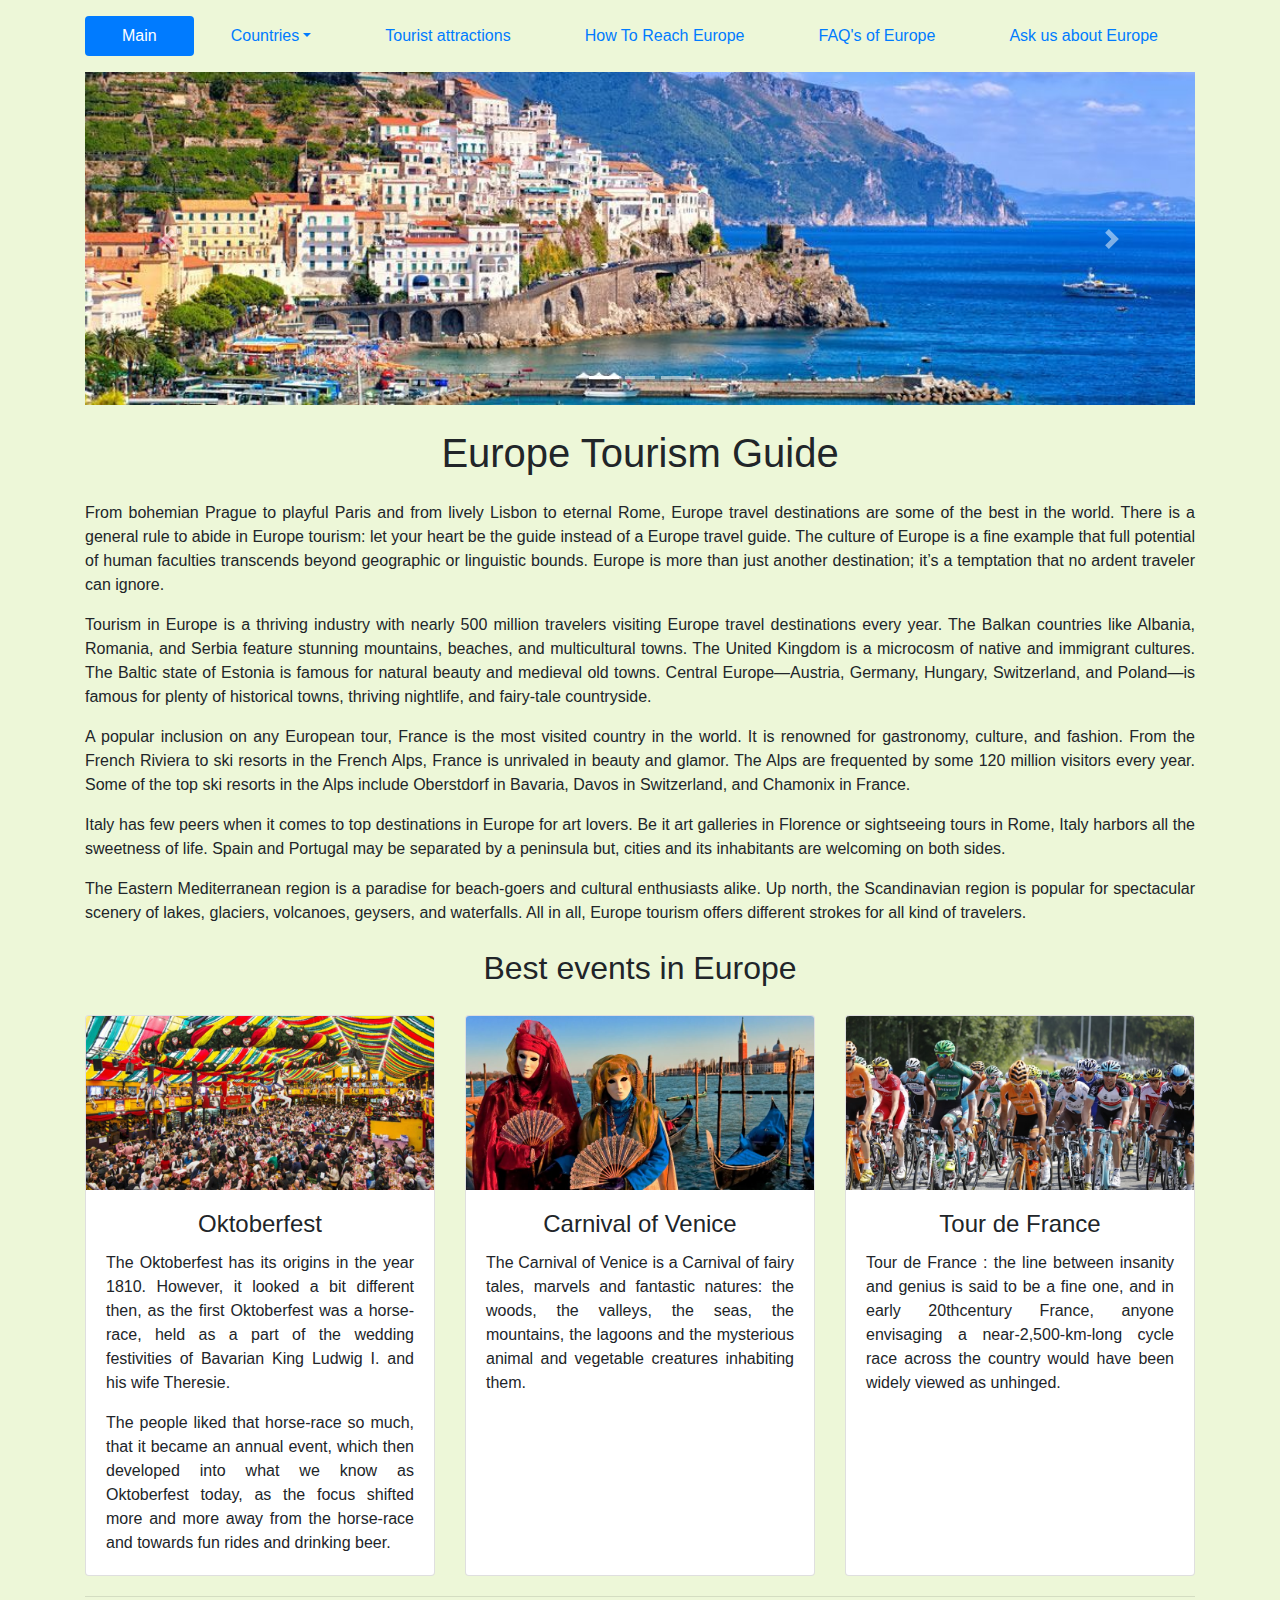
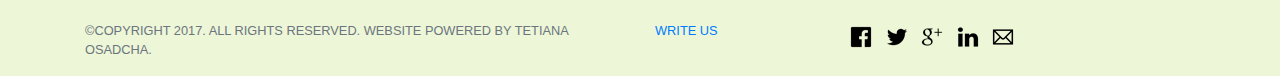
<file: index.html>
<!DOCTYPE html>
<html lang="en">
<head>
    <meta name="viewport" content="width=device-width, initial-scale=1, shrink-to-fit=no">
    <title>Europe Travel Guide</title>
    <link rel="stylesheet" href="https://maxcdn.bootstrapcdn.com/bootstrap/4.0.0/css/bootstrap.min.css">
    <link href="css/styles.css" type="text/css" rel="stylesheet"/>
</head>
<body>

<!--Menu-->

<div class="container my-3">
    <ul class="nav nav-pills nav-fill flex-column flex-sm-row">
        <li class="nav-item"><a href="index.html" class="nav-link active">Main</a></li>
        <li class="nav-item dropdown"><a href="Countries.html" class="nav-link dropdown-toggle" id="navbardrop"
                                         data-toggle="dropdown">Countries</a>
            <div class="dropdown-menu">
                <a class="dropdown-item" href="Countries.html">All countries</a>
                <a class="dropdown-item" href="France.html">France</a>
                <a class="dropdown-item" href="Germany.html">Germany</a>
                <a class="dropdown-item" href="Italy.html">Italy</a>
                <a class="dropdown-item" href="United-Kingdom.html">United Kingdom</a>
                <a class="dropdown-item" href="Spain.html">Spain</a>
                <a class="dropdown-item" href="Switzerland.html">Switzerland</a>
            </div>
        </li>
        <li class="nav-item"><a href="Tourist-attractions.html" class="nav-link">Tourist attractions</a></li>
        <li class="nav-item"><a href="How-To-Reach-Europe.html" class="nav-link">How To Reach Europe</a></li>
        <li class="nav-item"><a href="FAQ's-of-Europe.html" class="nav-link">FAQ's of Europe</a></li>
        <li class="nav-item"><a href="Ask-us-about-Europe.html" class="nav-link">Ask us about Europe</a></li>
    </ul>
</div>

<!--Carousel-->

<div class="container">
    <div id="carouselExampleIndicators" class="carousel slide" data-ride="carousel">
        <ol class="carousel-indicators">
            <li class="active" data-target="#carouselExampleIndicators" data-slide-to="0"></li>
            <li data-target="#carouselExampleIndicators" data-slide-to="2"></li>
            <li data-target="#carouselExampleIndicators" data-slide-to="3"></li>
        </ol>
        <div class="carousel-inner">
            <div class="carousel-item active">
                <img src="img/7.jpg" alt="" class="d-block w-100">
            </div>
            <div class="carousel-item">
                <img src="img/8.jpg" alt="" class="d-block w-100">
            </div>
            <div class="carousel-item">
                <img src="img/9.jpg" alt="" class="d-block w-100">
            </div>
            <div class="carousel-item">
                <img src="img/10.jpg" alt="" class="d-block w-100">
            </div>
            <div class="carousel-item">
                <img src="img/11.jpg" alt="" class="d-block w-100">
            </div>
            <div class="carousel-item">
                <img src="img/12.jpg" alt="" class="d-block w-100">
            </div>
            <div class="carousel-item">
                <img src="img/13.jpg" alt="" class="d-block w-100">
            </div>
            <div class="carousel-item">
                <img src="img/14.jpg" alt="" class="d-block w-100">
            </div>
            <div class="carousel-item">
                <img src="img/15.jpg" alt="" class="d-block w-100">
            </div>
            <div class="carousel-item">
                <img src="img/16.jpg" alt="" class="d-block w-100">
            </div>
            <div class="carousel-item">
                <img src="img/17.jpg" alt="" class="d-block w-100">
            </div>
            <div class="carousel-item">
                <img src="img/18.jpg" alt="" class="d-block w-100">
            </div>
        </div>
        <a href="#carouselExampleIndicators" class="carousel-control-prev" role="button" data-slide="prev">
            <span class="carousel-control-prev-icon" aria-hidden="true"></span>
            <span class="sr-only">Previous</span>
        </a>
        <a href="#carouselExampleIndicators" class="carousel-control-next" role="button" data-slide="next">
            <span class="carousel-control-next-icon" aria-hidden="true"></span>
            <span class="sr-only">Next</span>
        </a>

    </div>
</div>

<!--Main information-->

<div class="container">
    <h1 class="text-center my-4">Europe Tourism Guide</h1>
    <p class="text-justify">From bohemian Prague to playful Paris and from lively Lisbon to eternal Rome, Europe travel
        destinations are some
        of the best in the world. There is a general rule to abide in Europe tourism: let your heart be the guide
        instead of a Europe travel guide. The culture of Europe is a fine example that full potential of human faculties
        transcends beyond geographic or linguistic bounds. Europe is more than just another destination; it’s a
        temptation that no ardent traveler can ignore.</p>
    <p class="text-justify">Tourism in Europe is a thriving industry with nearly 500 million travelers visiting Europe
        travel destinations
        every year. The Balkan countries like Albania, Romania, and Serbia feature stunning mountains, beaches, and
        multicultural towns. The United Kingdom is a microcosm of native and immigrant cultures. The Baltic state of
        Estonia is famous for natural beauty and medieval old towns. Central Europe—Austria, Germany, Hungary,
        Switzerland, and Poland—is famous for plenty of historical towns, thriving nightlife, and fairy-tale
        countryside.</p>
    <p class="text-justify">A popular inclusion on any European tour, France is the most visited country in the world.
        It is renowned for
        gastronomy, culture, and fashion. From the French Riviera to ski resorts in the French Alps, France is unrivaled
        in beauty and glamor. The Alps are frequented by some 120 million visitors every year. Some of the top ski
        resorts in the Alps include Oberstdorf in Bavaria, Davos in Switzerland, and Chamonix in France.</p>
    <p class="text-justify">Italy has few peers when it comes to top destinations in Europe for art lovers. Be it art
        galleries in Florence
        or sightseeing tours in Rome, Italy harbors all the sweetness of life. Spain and Portugal may be separated by a
        peninsula but, cities and its inhabitants are welcoming on both sides.</p>
    <p class="text-justify">The Eastern Mediterranean region is a paradise for beach-goers and cultural enthusiasts
        alike. Up north, the
        Scandinavian region is popular for spectacular scenery of lakes, glaciers, volcanoes, geysers, and waterfalls.
        All in all, Europe tourism offers different strokes for all kind of travelers.</p>

</div>


<!--Best events in Europe-->

<div class="container">
    <h2 class="text-center my-4">Best events in Europe</h2>
    <div class="row">

        <div class="col-lg-4 col-md-6 col-sm-12 col-xs-12 d-flex align-items-stretch py-1">
            <div class="card">
                <img class="card-img-top img-fluid" src="img/25.jpg" alt="Oktoberfest">
                <div class="card-body">
                    <h4 class="card-title text-center">Oktoberfest</h4>
                    <p class="card-text text-justify">The Oktoberfest has its origins in the year 1810. However, it
                        looked a bit
                        different then, as the first Oktoberfest was a horse-race, held as a part of the wedding
                        festivities of Bavarian King Ludwig I. and his wife Theresie.</p>
                    <p class="card-text text-justify">The people liked that horse-race so much, that it became an annual
                        event, which then developed
                        into what we know as Oktoberfest today, as the focus shifted more and more away from the
                        horse-race and towards fun rides and drinking beer.</p>
                </div>
            </div>
        </div>

        <div class="col-lg-4 col-md-6 col-sm-12 col-xs-12 d-flex align-items-stretch py-1">
            <div class="card">
                <img class="card-img-top img-fluid" src="img/26.jpg" alt="Carnival of Venice">
                <div class="card-body">
                    <h4 class="card-title text-center">Carnival of Venice</h4>
                    <p class="card-text text-justify">The Carnival of Venice is a Carnival of fairy tales, marvels and
                        fantastic natures: the woods, the valleys, the seas, the mountains, the lagoons and the
                        mysterious animal and vegetable creatures inhabiting them.</p>
                </div>
            </div>
        </div>

        <div class="col-lg-4 col-md-6 col-sm-12 col-xs-12 d-flex align-items-stretch py-1">
            <div class="card">
                <img class="card-img-top img-fluid" src="img/27.jpg" alt="Tour de France">
                <div class="card-body">
                    <h4 class="card-title text-center">Tour de France</h4>
                    <p class="card-text text-justify">Tour de France : the line between insanity and genius is said to
                        be a fine one, and in early 20thcentury France, anyone envisaging a near-2,500-km-long cycle
                        race across the country would have been widely viewed as unhinged.</p>
                </div>
            </div>
        </div>

    </div>
</div>


<div class="container">
    <hr>
</div>

<!--Footer-->

<footer class="text-muted">
    <div class="container mt-4">
        <div class="row">
            <div class="col-lg-6 col-md-6 col-sm-12 col-xs-12">
                <p>&copy;COPYRIGHT 2017. ALL RIGHTS RESERVED. WEBSITE POWERED BY TETIANA OSADCHA.</p>
            </div>
            <div class="col-lg-2 col-md-2 col-sm-6 col-xs-6">
                <p><a href="#">WRITE US</a></p>
            </div>

            <!--Share Buttons-->

            <div class="col-lg-4 col-md-4 col-sm-6 col-xs-6">
                <ul class="share-buttons">
                    <li><a href="https://www.facebook.com/sharer/sharer.php?u=&quote=" title="Share on Facebook"
                           target="_blank"><img alt="Share on Facebook" src="img/Facebook.png" class="img-fluid"/></a>
                    </li>
                    <li><a href="https://twitter.com/intent/tweet?source=&text=:%20" target="_blank" title="Tweet"><img
                            alt="Tweet" src="img/Twitter.png" class="img-fluid"/></a></li>
                    <li><a href="https://plus.google.com/share?url=" target="_blank" title="Share on Google+"><img
                            alt="Share on Google+" src="img/Google+.png" class="img-fluid"/></a></li>
                    <li><a href="http://www.linkedin.com/shareArticle?mini=true&url=&title=&summary=&source="
                           target="_blank" title="Share on LinkedIn"><img alt="Share on LinkedIn" src="img/LinkedIn.png"
                                                                          class="img-fluid"/></a></li>
                    <li><a href="mailto:?subject=&body=:%20" target="_blank" title="Send email"><img alt="Send email"
                                                                                                     src="img/Email.png"
                                                                                                     class="img-fluid"/></a>
                    </li>
                </ul>
            </div>

        </div>
    </div>
</footer>


<script src="https://ajax.googleapis.com/ajax/libs/jquery/3.3.1/jquery.min.js"></script>
<script src="https://cdnjs.cloudflare.com/ajax/libs/popper.js/1.12.9/umd/popper.min.js"></script>
<script src="https://maxcdn.bootstrapcdn.com/bootstrap/4.0.0/js/bootstrap.min.js"></script>
<script src="js/scripts.js"></script>

</body>
</html>
</file>
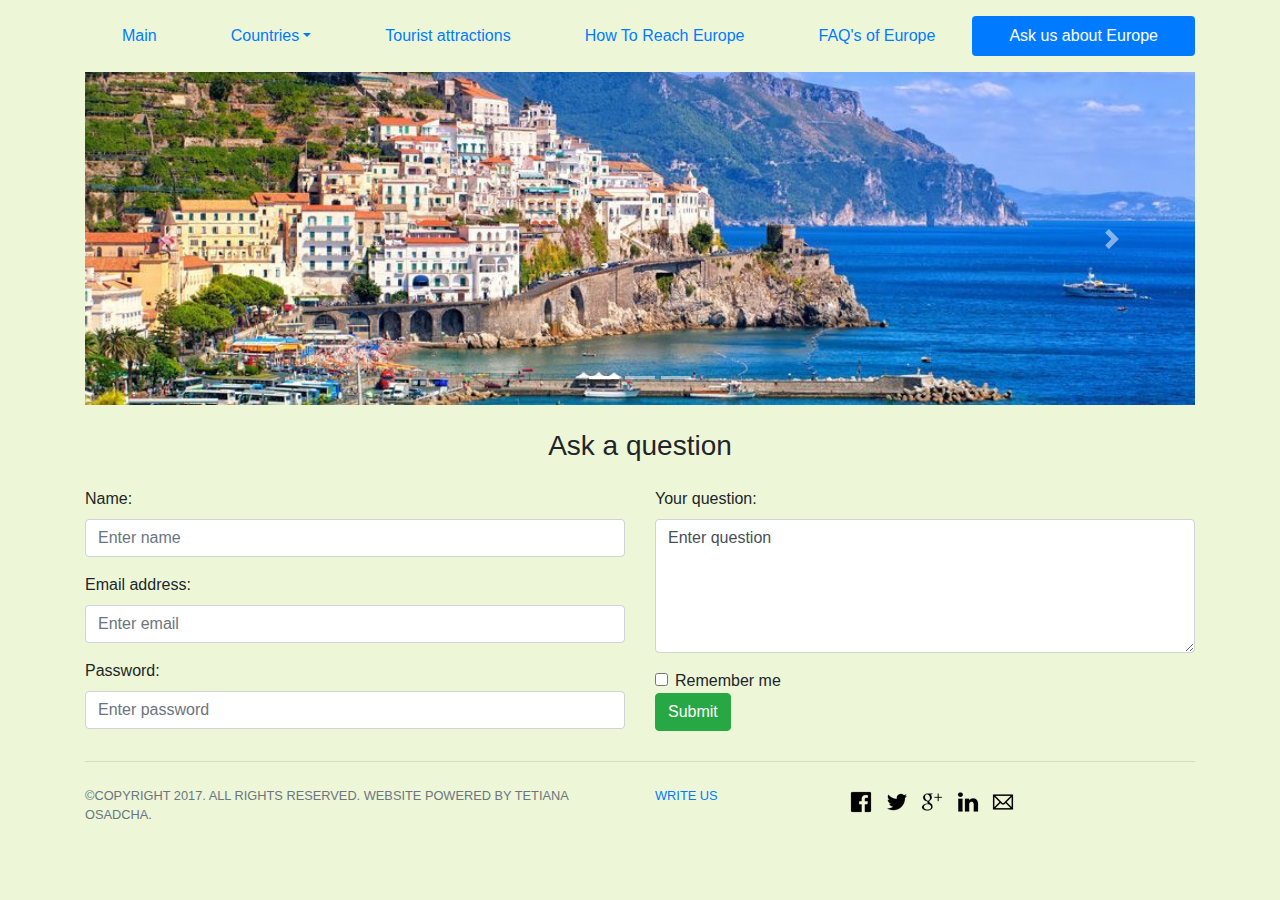
<file: Ask-us-about-Europe.html>
<!DOCTYPE html>
<html lang="en">
<head>
    <meta name="viewport" content="width=device-width, initial-scale=1, shrink-to-fit=no">
    <title>Europe Travel Guide</title>
    <link rel="stylesheet" href="https://maxcdn.bootstrapcdn.com/bootstrap/4.0.0/css/bootstrap.min.css">
    <link href="css/styles.css" type="text/css" rel="stylesheet"/>
</head>
<body>

<!--Menu-->

<div class="container my-3">
    <ul class="nav nav-pills nav-fill flex-column flex-sm-row">
        <li class="nav-item"><a href="index.html" class="nav-link">Main</a></li>
        <li class="nav-item dropdown"><a href="Countries.html" class="nav-link dropdown-toggle" id="navbardrop"
                                         data-toggle="dropdown">Countries</a>
            <div class="dropdown-menu">
                <a class="dropdown-item" href="Countries.html">All countries</a>
                <a class="dropdown-item" href="France.html">France</a>
                <a class="dropdown-item" href="Germany.html">Germany</a>
                <a class="dropdown-item" href="Italy.html">Italy</a>
                <a class="dropdown-item" href="United-Kingdom.html">United Kingdom</a>
                <a class="dropdown-item" href="Spain.html">Spain</a>
                <a class="dropdown-item" href="Switzerland.html">Switzerland</a>
            </div>
        </li>
        <li class="nav-item"><a href="Tourist-attractions.html" class="nav-link">Tourist attractions</a></li>
        <li class="nav-item"><a href="How-To-Reach-Europe.html" class="nav-link">How To Reach Europe</a></li>
        <li class="nav-item"><a href="FAQ's-of-Europe.html" class="nav-link">FAQ's of Europe</a></li>
        <li class="nav-item"><a href="Ask-us-about-Europe.html" class="nav-link active">Ask us about Europe</a></li>
    </ul>
</div>

<!--Carousel-->

<div class="container">
    <div id="carouselExampleIndicators" class="carousel slide" data-ride="carousel">
        <ol class="carousel-indicators">
            <li class="active" data-target="#carouselExampleIndicators" data-slide-to="0"></li>
            <li data-target="#carouselExampleIndicators" data-slide-to="2"></li>
            <li data-target="#carouselExampleIndicators" data-slide-to="3"></li>
        </ol>
        <div class="carousel-inner">
            <div class="carousel-item active">
                <img src="img/7.jpg" alt="" class="d-block w-100">
            </div>
            <div class="carousel-item">
                <img src="img/8.jpg" alt="" class="d-block w-100">
            </div>
            <div class="carousel-item">
                <img src="img/9.jpg" alt="" class="d-block w-100">
            </div>
            <div class="carousel-item">
                <img src="img/10.jpg" alt="" class="d-block w-100">
            </div>
            <div class="carousel-item">
                <img src="img/11.jpg" alt="" class="d-block w-100">
            </div>
            <div class="carousel-item">
                <img src="img/12.jpg" alt="" class="d-block w-100">
            </div>
            <div class="carousel-item">
                <img src="img/13.jpg" alt="" class="d-block w-100">
            </div>
            <div class="carousel-item">
                <img src="img/14.jpg" alt="" class="d-block w-100">
            </div>
            <div class="carousel-item">
                <img src="img/15.jpg" alt="" class="d-block w-100">
            </div>
            <div class="carousel-item">
                <img src="img/16.jpg" alt="" class="d-block w-100">
            </div>
        </div>
        <a href="#carouselExampleIndicators" class="carousel-control-prev" role="button" data-slide="prev">
            <span class="carousel-control-prev-icon" aria-hidden="true"></span>
            <span class="sr-only">Previous</span>
        </a>
        <a href="#carouselExampleIndicators" class="carousel-control-next" role="button" data-slide="next">
            <span class="carousel-control-next-icon" aria-hidden="true"></span>
            <span class="sr-only">Next</span>
        </a>

    </div>
</div>

<!--Form-->

<div class="container">

    <h3 class="text-center my-4">Ask a question</h3>

    <form>
        <div class="row">

            <div class="col-lg-6 col-md-6 col-sm-12 col-xs-12">
                <div class="form-group">
                    <label for="name">Name:</label>
                    <input type="text" class="form-control" id="name" placeholder="Enter name">
                </div>
                <div class="form-group">
                    <label for="email">Email address:</label>
                    <input type="email" class="form-control" id="email" placeholder="Enter email">
                </div>
                <div class="form-group">
                    <label for="pwd">Password:</label>
                    <input type="password" class="form-control" id="pwd" placeholder="Enter password">
                </div>
            </div>

            <div class="col-lg-6 col-md-6 col-sm-12 col-xs-12">
                <div class="form-group">
                    <label for="question">Your question:</label>
                    <textarea class="form-control" rows="5" id="question">Enter question</textarea>
                </div>
                <div class="form-check">
                    <label class="form-check-label">
                        <input class="form-check-input" type="checkbox"> Remember me
                    </label>
                </div>
                <button type="submit" class="btn btn-success">Submit</button>
            </div>


        </div>
    </form>


</div>


<div class="container">
    <hr>
</div>

<!--Footer-->

<footer class="text-muted">
    <div class="container mt-4">
        <div class="row">
            <div class="col-lg-6 col-md-6 col-sm-12 col-xs-12">
                <p>&copy;COPYRIGHT 2017. ALL RIGHTS RESERVED. WEBSITE POWERED BY TETIANA OSADCHA.</p>
            </div>
            <div class="col-lg-2 col-md-2 col-sm-6 col-xs-6">
                <p><a href="#">WRITE US</a></p>
            </div>

            <!--Share Buttons-->

            <div class="col-lg-4 col-md-4 col-sm-6 col-xs-6">
                <ul class="share-buttons">
                    <li><a href="https://www.facebook.com/sharer/sharer.php?u=&quote=" title="Share on Facebook"
                           target="_blank"><img alt="Share on Facebook" src="img/Facebook.png" class="img-fluid"/></a>
                    </li>
                    <li><a href="https://twitter.com/intent/tweet?source=&text=:%20" target="_blank" title="Tweet"><img
                            alt="Tweet" src="img/Twitter.png" class="img-fluid"/></a></li>
                    <li><a href="https://plus.google.com/share?url=" target="_blank" title="Share on Google+"><img
                            alt="Share on Google+" src="img/Google+.png" class="img-fluid"/></a></li>
                    <li><a href="http://www.linkedin.com/shareArticle?mini=true&url=&title=&summary=&source="
                           target="_blank" title="Share on LinkedIn"><img alt="Share on LinkedIn" src="img/LinkedIn.png"
                                                                          class="img-fluid"/></a></li>
                    <li><a href="mailto:?subject=&body=:%20" target="_blank" title="Send email"><img alt="Send email"
                                                                                                     src="img/Email.png"
                                                                                                     class="img-fluid"/></a>
                    </li>
                </ul>
            </div>

        </div>
    </div>
</footer>


<script src="https://ajax.googleapis.com/ajax/libs/jquery/3.3.1/jquery.min.js"></script>
<script src="https://cdnjs.cloudflare.com/ajax/libs/popper.js/1.12.9/umd/popper.min.js"></script>
<script src="https://maxcdn.bootstrapcdn.com/bootstrap/4.0.0/js/bootstrap.min.js"></script>
<script src="js/scripts.js"></script>

</body>
</html>
</file>
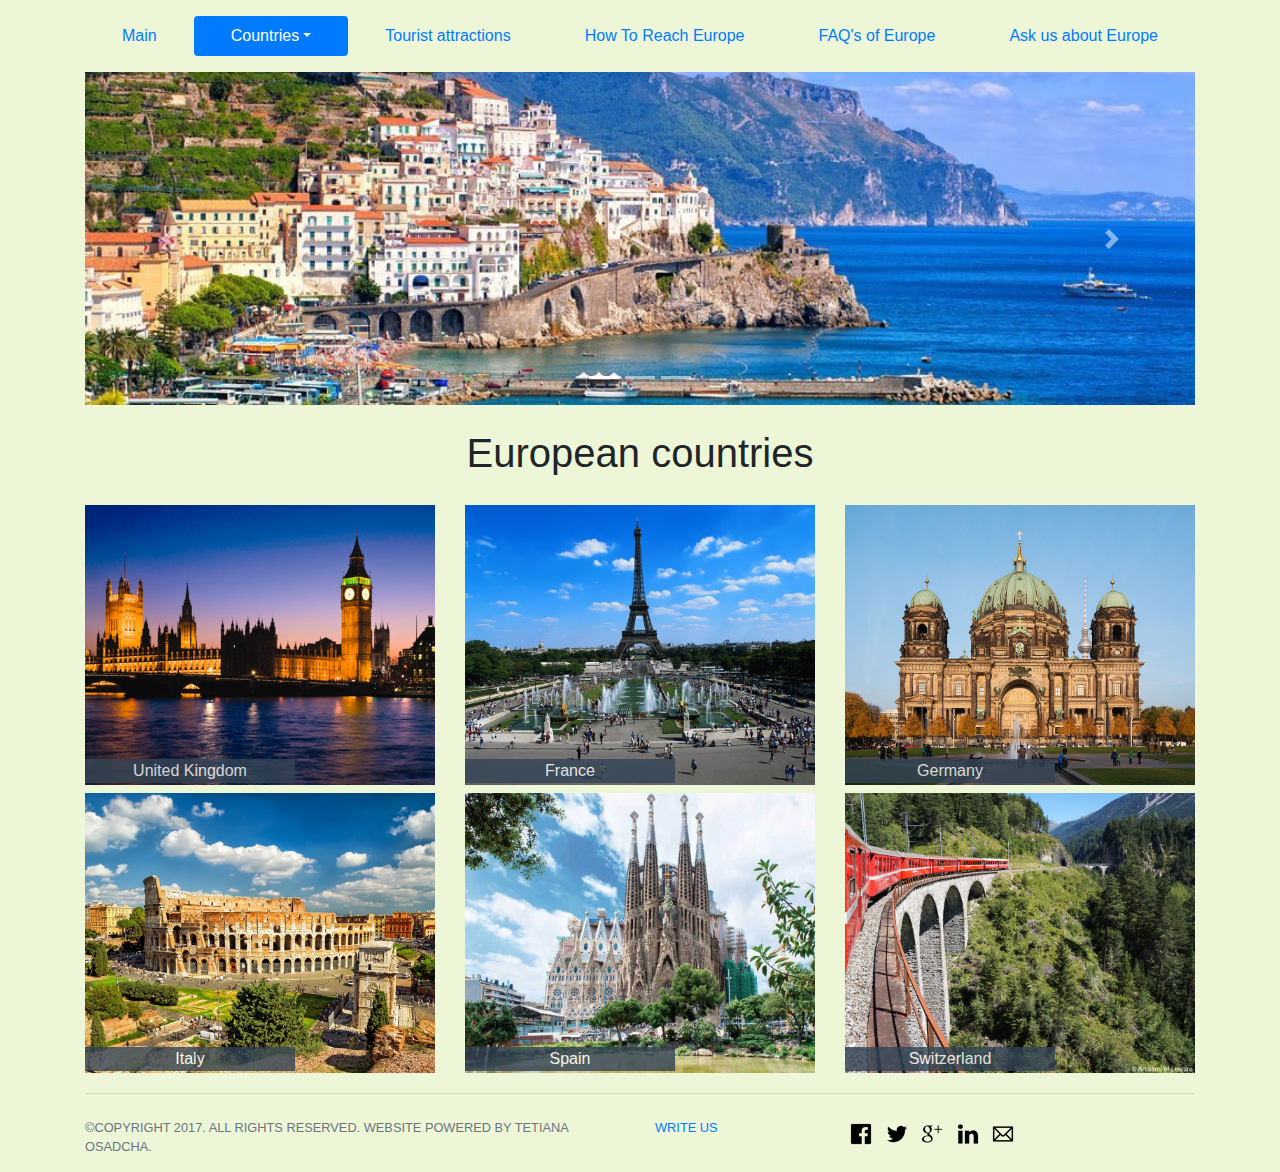
<file: Countries.html>
<!DOCTYPE html>
<html lang="en">
<head>
    <meta name="viewport" content="width=device-width, initial-scale=1, shrink-to-fit=no">
    <title>Europe Travel Guide</title>
    <link rel="stylesheet" href="https://maxcdn.bootstrapcdn.com/bootstrap/4.0.0/css/bootstrap.min.css">
    <link href="css/styles.css" type="text/css" rel="stylesheet"/>
</head>
<body>

<!--Menu-->

<div class="container my-3">
    <ul class="nav nav-pills nav-fill flex-column flex-sm-row">
        <li class="nav-item"><a href="index.html" class="nav-link">Main</a></li>
        <li class="nav-item dropdown"><a href="Countries.html" class="nav-link active dropdown-toggle" id="navbardrop"
                                         data-toggle="dropdown">Countries</a>
            <div class="dropdown-menu">
                <a class="dropdown-item" href="Countries.html">All countries</a>
                <a class="dropdown-item" href="France.html">France</a>
                <a class="dropdown-item" href="Germany.html">Germany</a>
                <a class="dropdown-item" href="Italy.html">Italy</a>
                <a class="dropdown-item" href="United-Kingdom.html">United Kingdom</a>
                <a class="dropdown-item" href="Spain.html">Spain</a>
                <a class="dropdown-item" href="Switzerland.html">Switzerland</a>
            </div>
        </li>
        <li class="nav-item"><a href="Tourist-attractions.html" class="nav-link">Tourist attractions</a></li>
        <li class="nav-item"><a href="How-To-Reach-Europe.html" class="nav-link">How To Reach Europe</a></li>
        <li class="nav-item"><a href="FAQ's-of-Europe.html" class="nav-link">FAQ's of Europe</a></li>
        <li class="nav-item"><a href="Ask-us-about-Europe.html" class="nav-link">Ask us about Europe</a></li>
    </ul>
</div>

<!--Carousel-->

<div class="container">
    <div id="carouselExampleIndicators" class="carousel slide" data-ride="carousel">
        <ol class="carousel-indicators">
            <li class="active" data-target="#carouselExampleIndicators" data-slide-to="0"></li>
            <li data-target="#carouselExampleIndicators" data-slide-to="2"></li>
            <li data-target="#carouselExampleIndicators" data-slide-to="3"></li>
        </ol>
        <div class="carousel-inner">
            <div class="carousel-item active">
                <img src="img/7.jpg" alt="" class="d-block w-100">
            </div>
            <div class="carousel-item">
                <img src="img/8.jpg" alt="" class="d-block w-100">
            </div>
            <div class="carousel-item">
                <img src="img/9.jpg" alt="" class="d-block w-100">
            </div>
            <div class="carousel-item">
                <img src="img/10.jpg" alt="" class="d-block w-100">
            </div>
            <div class="carousel-item">
                <img src="img/11.jpg" alt="" class="d-block w-100">
            </div>
            <div class="carousel-item">
                <img src="img/12.jpg" alt="" class="d-block w-100">
            </div>
            <div class="carousel-item">
                <img src="img/13.jpg" alt="" class="d-block w-100">
            </div>
            <div class="carousel-item">
                <img src="img/14.jpg" alt="" class="d-block w-100">
            </div>
            <div class="carousel-item">
                <img src="img/15.jpg" alt="" class="d-block w-100">
            </div>
            <div class="carousel-item">
                <img src="img/16.jpg" alt="" class="d-block w-100">
            </div>
            <div class="carousel-item">
                <img src="img/17.jpg" alt="" class="d-block w-100">
            </div>
            <div class="carousel-item">
                <img src="img/18.jpg" alt="" class="d-block w-100">
            </div>
        </div>
        <a href="#carouselExampleIndicators" class="carousel-control-prev" role="button" data-slide="prev">
            <span class="carousel-control-prev-icon" aria-hidden="true"></span>
            <span class="sr-only">Previous</span>
        </a>
        <a href="#carouselExampleIndicators" class="carousel-control-next" role="button" data-slide="next">
            <span class="carousel-control-next-icon" aria-hidden="true"></span>
            <span class="sr-only">Next</span>
        </a>

    </div>
</div>


<!--Countries-->

<div class="container">
    <h1 class="text-center my-4">European countries</h1>
    <div class="row">

        <div class="col-lg-4 col-md-4 col-sm-12 col-xs-12">
            <div class="thumbnail text-center">
                <div class="image py-1"><a href="United-Kingdom.html"><img src="img/1.jpg" class="img-fluid" alt="United Kingdom"></a></div>
                <div class="caption center-block">United Kingdom</div>
            </div>
            <div class="thumbnail text-center">
                <div class="image py-1"><a href="Italy.html"><img src="img/2.jpg" class="img-fluid" alt="Italy"></a></div>
                <div class="caption center-block">Italy</div>
            </div>
        </div>

        <div class="col-lg-4 col-md-4 col-sm-12 col-xs-12">
            <div class="thumbnail text-center">
                <div class="image py-1"><a href="France.html"><img src="img/3.jpg" class="img-fluid" alt="France"></a></div>
                <div class="caption center-block">France</div>
            </div>
            <div class="thumbnail text-center">
                <div class="image py-1"><a href="Spain.html"><img src="img/4.jpg" class="img-fluid" alt="Spain"></a></div>
                <div class="caption center-block">Spain</div>
            </div>
        </div>

        <div class="col-lg-4 col-md-4 col-sm-12 col-xs-12">
            <div class="thumbnail text-center">
                <div class="image py-1"><a href="Germany.html"><img src="img/5.jpg" class="img-fluid" alt="Germany"></a></div>
                <div class="caption center-block">Germany</div>
            </div>
            <div class="thumbnail text-center">
                <div class="image py-1"><a href="Switzerland.html"><img src="img/6.jpg" class="img-fluid" alt="Switzerland"></a></div>
                <div class="caption center-block">Switzerland</div>
            </div>
        </div>
    </div>
</div>

<div class="container">
    <hr>
</div>

<!--Footer-->

<footer class="text-muted">
    <div class="container mt-4">
        <div class="row">
            <div class="col-lg-6 col-md-6 col-sm-12 col-xs-12">
                <p>&copy;COPYRIGHT 2017. ALL RIGHTS RESERVED. WEBSITE POWERED BY TETIANA OSADCHA.</p>
            </div>
            <div class="col-lg-2 col-md-2 col-sm-6 col-xs-6">
                <p><a href="#">WRITE US</a></p>
            </div>

            <!--Share Buttons-->

            <div class="col-lg-4 col-md-4 col-sm-6 col-xs-6">
                <ul class="share-buttons">
                    <li><a href="https://www.facebook.com/sharer/sharer.php?u=&quote=" title="Share on Facebook"
                           target="_blank"><img alt="Share on Facebook" src="img/Facebook.png" class="img-fluid"/></a></li>
                    <li><a href="https://twitter.com/intent/tweet?source=&text=:%20" target="_blank" title="Tweet"><img
                            alt="Tweet" src="img/Twitter.png" class="img-fluid"/></a></li>
                    <li><a href="https://plus.google.com/share?url=" target="_blank" title="Share on Google+"><img
                            alt="Share on Google+" src="img/Google+.png" class="img-fluid"/></a></li>
                    <li><a href="http://www.linkedin.com/shareArticle?mini=true&url=&title=&summary=&source="
                           target="_blank" title="Share on LinkedIn"><img alt="Share on LinkedIn" src="img/LinkedIn.png"
                                                                          class="img-fluid"/></a></li>
                    <li><a href="mailto:?subject=&body=:%20" target="_blank" title="Send email"><img alt="Send email"
                                                                                                     src="img/Email.png"
                                                                                                     class="img-fluid"/></a>
                    </li>
                </ul>
            </div>

        </div>
    </div>
</footer>


<script src="https://ajax.googleapis.com/ajax/libs/jquery/3.3.1/jquery.min.js"></script>
<script src="https://cdnjs.cloudflare.com/ajax/libs/popper.js/1.12.9/umd/popper.min.js"></script>
<script src="https://maxcdn.bootstrapcdn.com/bootstrap/4.0.0/js/bootstrap.min.js"></script>
<script src="js/scripts.js"></script>

</body>
</html>
</file>
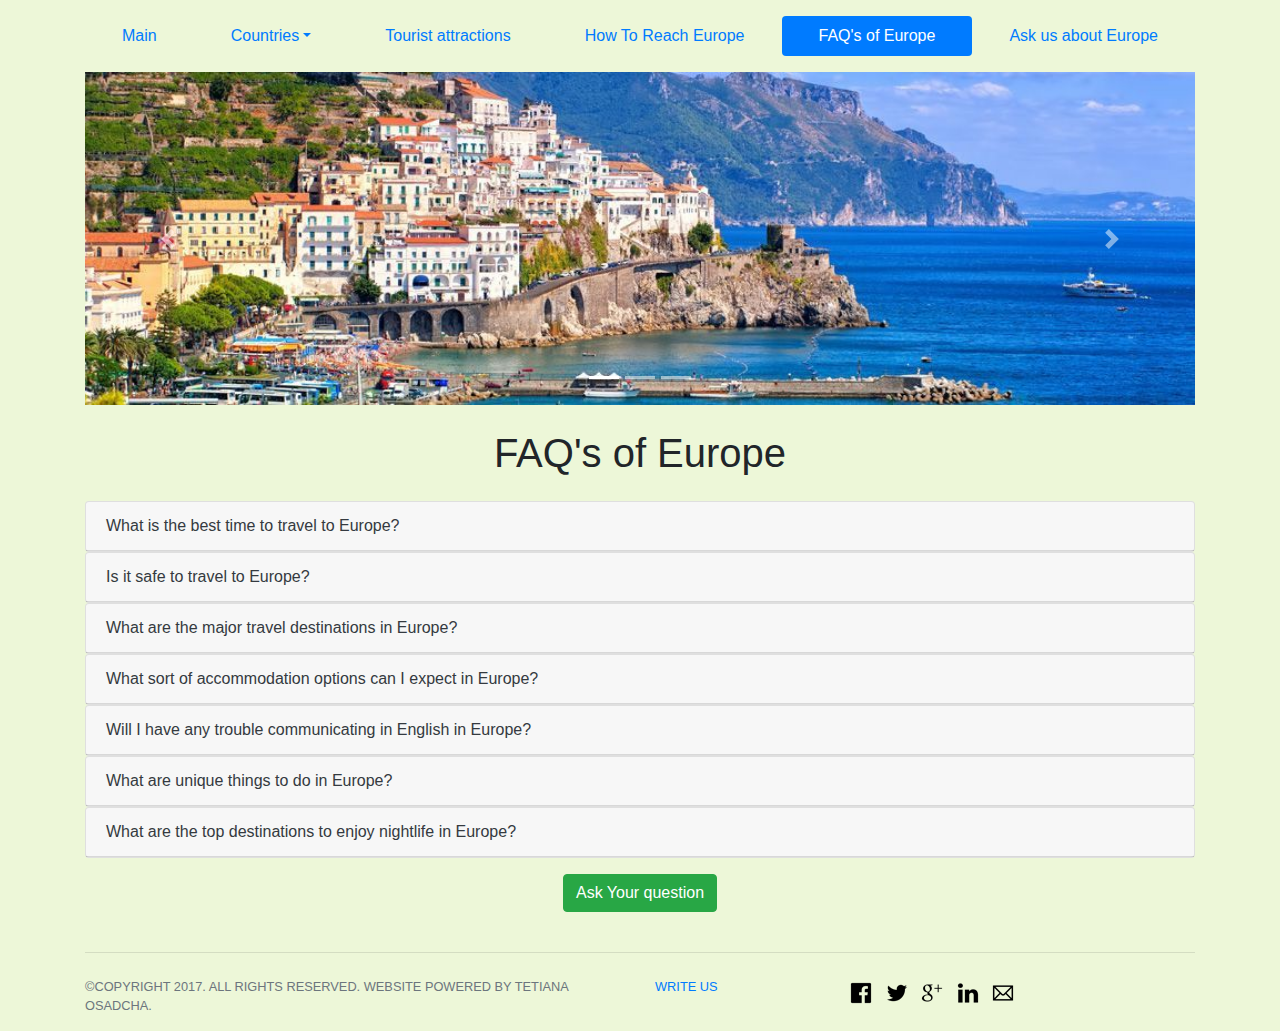
<file: FAQ's-of-Europe.html>
<!DOCTYPE html>
<html lang="en">
<head>
    <meta name="viewport" content="width=device-width, initial-scale=1, shrink-to-fit=no">
    <title>Europe Travel Guide</title>
    <link rel="stylesheet" href="https://maxcdn.bootstrapcdn.com/bootstrap/4.0.0/css/bootstrap.min.css">
    <link href="css/styles.css" type="text/css" rel="stylesheet"/>
</head>
<body>

<!--Menu-->

<div class="container my-3">
    <ul class="nav nav-pills nav-fill flex-column flex-sm-row">
        <li class="nav-item"><a href="index.html" class="nav-link">Main</a></li>
        <li class="nav-item dropdown"><a href="Countries.html" class="nav-link dropdown-toggle" id="navbardrop"
                                         data-toggle="dropdown">Countries</a>
            <div class="dropdown-menu">
                <a class="dropdown-item" href="Countries.html">All countries</a>
                <a class="dropdown-item" href="France.html">France</a>
                <a class="dropdown-item" href="Germany.html">Germany</a>
                <a class="dropdown-item" href="Italy.html">Italy</a>
                <a class="dropdown-item" href="United-Kingdom.html">United Kingdom</a>
                <a class="dropdown-item" href="Spain.html">Spain</a>
                <a class="dropdown-item" href="Switzerland.html">Switzerland</a>
            </div>
        </li>
        <li class="nav-item"><a href="Tourist-attractions.html" class="nav-link">Tourist attractions</a></li>
        <li class="nav-item"><a href="How-To-Reach-Europe.html" class="nav-link">How To Reach Europe</a></li>
        <li class="nav-item"><a href="FAQ's-of-Europe.html" class="nav-link active">FAQ's of Europe</a></li>
        <li class="nav-item"><a href="Ask-us-about-Europe.html" class="nav-link">Ask us about Europe</a></li>
    </ul>
</div>

<!--Carousel-->

<div class="container">
    <div id="carouselExampleIndicators" class="carousel slide" data-ride="carousel">
        <ol class="carousel-indicators">
            <li class="active" data-target="#carouselExampleIndicators" data-slide-to="0"></li>
            <li data-target="#carouselExampleIndicators" data-slide-to="2"></li>
            <li data-target="#carouselExampleIndicators" data-slide-to="3"></li>
        </ol>
        <div class="carousel-inner">
            <div class="carousel-item active">
                <img src="img/7.jpg" alt="" class="d-block w-100">
            </div>
            <div class="carousel-item">
                <img src="img/8.jpg" alt="" class="d-block w-100">
            </div>
            <div class="carousel-item">
                <img src="img/9.jpg" alt="" class="d-block w-100">
            </div>
            <div class="carousel-item">
                <img src="img/10.jpg" alt="" class="d-block w-100">
            </div>
            <div class="carousel-item">
                <img src="img/11.jpg" alt="" class="d-block w-100">
            </div>
            <div class="carousel-item">
                <img src="img/12.jpg" alt="" class="d-block w-100">
            </div>
            <div class="carousel-item">
                <img src="img/13.jpg" alt="" class="d-block w-100">
            </div>
            <div class="carousel-item">
                <img src="img/14.jpg" alt="" class="d-block w-100">
            </div>
            <div class="carousel-item">
                <img src="img/15.jpg" alt="" class="d-block w-100">
            </div>
            <div class="carousel-item">
                <img src="img/16.jpg" alt="" class="d-block w-100">
            </div>
        </div>
        <a href="#carouselExampleIndicators" class="carousel-control-prev" role="button" data-slide="prev">
            <span class="carousel-control-prev-icon" aria-hidden="true"></span>
            <span class="sr-only">Previous</span>
        </a>
        <a href="#carouselExampleIndicators" class="carousel-control-next" role="button" data-slide="next">
            <span class="carousel-control-next-icon" aria-hidden="true"></span>
            <span class="sr-only">Next</span>
        </a>

    </div>
</div>

<!--Questions-->

<div class="container mb-4">
    <h1 class="text-center my-4">FAQ's of Europe</h1>
    <div id="accordion">
        <div class="card">
            <div class="card-header">
                <a class="card-link text-dark" data-toggle="collapse" href="#collapseOne">
                    What is the best time to travel to Europe?</a>
            </div>
            <div id="collapseOne" class="collapse" data-parent="#accordion">
                <div class="card-body">
                    Winter is the most popular travel season in Europe, however, the summer season is ideal for outdoor
                    thrills such as hiking and sunbathing.
                </div>
            </div>
        </div>

        <div class="card">
            <div class="card-header">
                <a class="collapsed card-link text-dark" data-toggle="collapse" href="#collapseTwo">
                    Is it safe to travel to Europe?
                </a>
            </div>
            <div id="collapseTwo" class="collapse" data-parent="#accordion">
                <div class="card-body">
                    Aside from a few exceptions, Europe is among the safest places to visit in the world.
                </div>
            </div>
        </div>

        <div class="card">
            <div class="card-header">
                <a class="collapsed card-link text-dark" data-toggle="collapse" href="#collapseThree">
                    What are the major travel destinations in Europe?
                </a>
            </div>
            <div id="collapseThree" class="collapse" data-parent="#accordion">
                <div class="card-body">
                    France, Italy, Spain, Germany, England, and the Netherlands are some of the most visited countries
                    in Europe. The Alps and Mediterranean coastline is also popular destination in the summer season.
                </div>
            </div>
        </div>

        <div class="card">
            <div class="card-header">
                <a class="collapsed card-link text-dark" data-toggle="collapse" href="#collapseFour">
                    What sort of accommodation options can I expect in Europe?
                </a>
            </div>
            <div id="collapseFour" class="collapse" data-parent="#accordion">
                <div class="card-body">
                    From luxurious lake-side villas to shared dormitories, major cities in Europe have all sorts of
                    check-in facilities available for travelers.
                </div>
            </div>
        </div>

        <div class="card">
            <div class="card-header">
                <a class="collapsed card-link text-dark" data-toggle="collapse" href="#collapseFive">
                    Will I have any trouble communicating in English in Europe?
                </a>
            </div>
            <div id="collapseFive" class="collapse" data-parent="#accordion">
                <div class="card-body">
                    While Europeans prefer to speak in local languages, English is very well understood by general
                    population. It is highly unlikely for visitors to encounter any language barriers in Europe.
                </div>
            </div>
        </div>

        <div class="card">
            <div class="card-header">
                <a class="collapsed card-link text-dark" data-toggle="collapse" href="#collapseSix">
                    What are unique things to do in Europe?
                </a>
            </div>
            <div id="collapseSix" class="collapse" data-parent="#accordion">
                <div class="card-body">
                    Skiing in the Alps, wine tasting in Tuscany, canal tours in Amsterdam, gondola rides in Venice,
                    river cruise in Paris, and attending musical concerts in Vienna are unique experiences for tourists
                    in Europe.
                </div>
            </div>
        </div>

        <div class="card">
            <div class="card-header">
                <a class="collapsed card-link text-dark" data-toggle="collapse" href="#collapseSeven">
                    What are the top destinations to enjoy nightlife in Europe?
                </a>
            </div>
            <div id="collapseSeven" class="collapse" data-parent="#accordion">
                <div class="card-body">
                    Barcelona, Amsterdam, Prague, Madrid, Paris, Istanbul, and the Mykonos are popular places to
                    experience nightlife in Europe.
                </div>
            </div>
        </div>

    </div>

    <div class="col-lg-12 col-md-12 col-sm-12 col-xs-12 text-center">
        <a class="btn btn-success my-3" href="Ask-us-about-Europe.html" role="button">Ask Your question</a>
    </div>

</div>


<div class="container">
    <hr>
</div>

<!--Footer-->

<footer class="text-muted">
    <div class="container mt-4">
        <div class="row">
            <div class="col-lg-6 col-md-6 col-sm-12 col-xs-12">
                <p>&copy;COPYRIGHT 2017. ALL RIGHTS RESERVED. WEBSITE POWERED BY TETIANA OSADCHA.</p>
            </div>
            <div class="col-lg-2 col-md-2 col-sm-6 col-xs-6">
                <p><a href="#">WRITE US</a></p>
            </div>

            <!--Share Buttons-->

            <div class="col-lg-4 col-md-4 col-sm-6 col-xs-6">
                <ul class="share-buttons">
                    <li><a href="https://www.facebook.com/sharer/sharer.php?u=&quote=" title="Share on Facebook"
                           target="_blank"><img alt="Share on Facebook" src="img/Facebook.png" class="img-fluid"/></a>
                    </li>
                    <li><a href="https://twitter.com/intent/tweet?source=&text=:%20" target="_blank" title="Tweet"><img
                            alt="Tweet" src="img/Twitter.png" class="img-fluid"/></a></li>
                    <li><a href="https://plus.google.com/share?url=" target="_blank" title="Share on Google+"><img
                            alt="Share on Google+" src="img/Google+.png" class="img-fluid"/></a></li>
                    <li><a href="http://www.linkedin.com/shareArticle?mini=true&url=&title=&summary=&source="
                           target="_blank" title="Share on LinkedIn"><img alt="Share on LinkedIn" src="img/LinkedIn.png"
                                                                          class="img-fluid"/></a></li>
                    <li><a href="mailto:?subject=&body=:%20" target="_blank" title="Send email"><img alt="Send email"
                                                                                                     src="img/Email.png"
                                                                                                     class="img-fluid"/></a>
                    </li>
                </ul>
            </div>

        </div>
    </div>
</footer>


<script src="https://ajax.googleapis.com/ajax/libs/jquery/3.3.1/jquery.min.js"></script>
<script src="https://cdnjs.cloudflare.com/ajax/libs/popper.js/1.12.9/umd/popper.min.js"></script>
<script src="https://maxcdn.bootstrapcdn.com/bootstrap/4.0.0/js/bootstrap.min.js"></script>
<script src="js/scripts.js"></script>

</body>
</html>
</file>
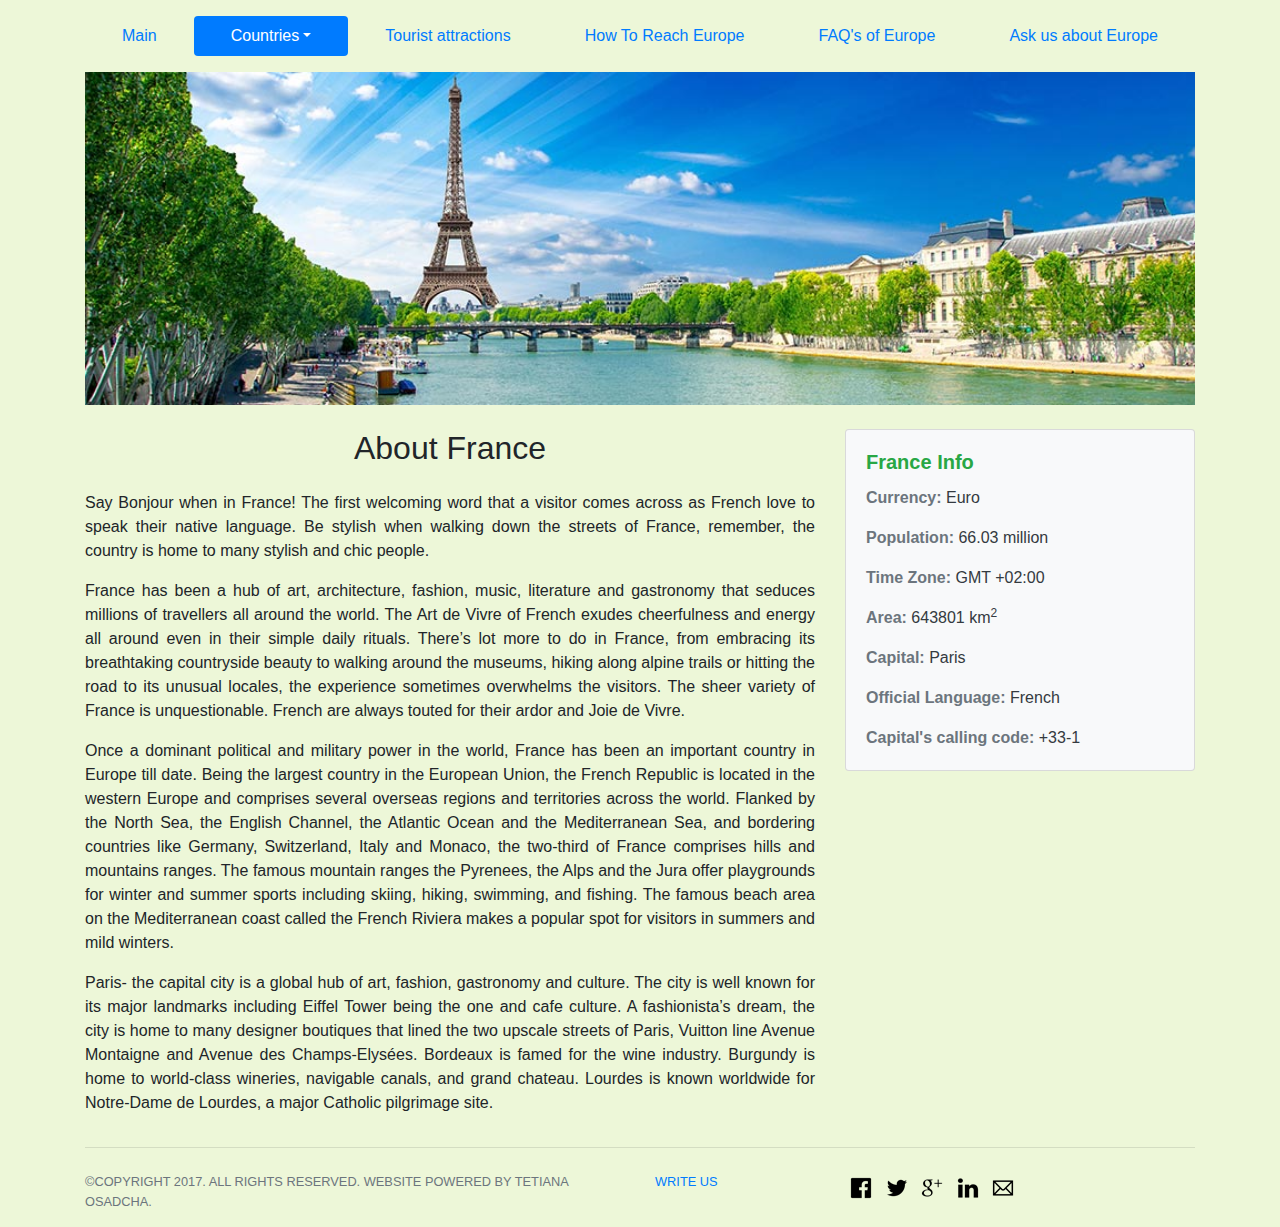
<file: France.html>
<!DOCTYPE html>
<html lang="en">
<head>
    <meta name="viewport" content="width=device-width, initial-scale=1, shrink-to-fit=no">
    <title>Europe Travel Guide</title>
    <link rel="stylesheet" href="https://maxcdn.bootstrapcdn.com/bootstrap/4.0.0/css/bootstrap.min.css">
    <link href="css/styles.css" type="text/css" rel="stylesheet"/>
</head>
<script>
    var countryName = "France";
</script>
<body>

<!--Menu-->

<div class="container my-3">
    <ul class="nav nav-pills nav-fill flex-column flex-sm-row">
        <li class="nav-item"><a href="index.html" class="nav-link">Main</a></li>
        <li class="nav-item dropdown"><a href="Countries.html" class="nav-link active dropdown-toggle" id="navbardrop"
                                         data-toggle="dropdown">Countries</a>
            <div class="dropdown-menu">
                <a class="dropdown-item" href="Countries.html">All countries</a>
                <a class="dropdown-item" href="France.html">France</a>
                <a class="dropdown-item" href="Germany.html">Germany</a>
                <a class="dropdown-item" href="Italy.html">Italy</a>
                <a class="dropdown-item" href="United-Kingdom.html">United Kingdom</a>
                <a class="dropdown-item" href="Spain.html">Spain</a>
                <a class="dropdown-item" href="Switzerland.html">Switzerland</a>
            </div>
        </li>
        <li class="nav-item"><a href="Tourist-attractions.html" class="nav-link">Tourist attractions</a></li>
        <li class="nav-item"><a href="How-To-Reach-Europe.html" class="nav-link">How To Reach Europe</a></li>
        <li class="nav-item"><a href="FAQ's-of-Europe.html" class="nav-link">FAQ's of Europe</a></li>
        <li class="nav-item"><a href="Ask-us-about-Europe.html" class="nav-link">Ask us about Europe</a></li>
    </ul>
</div>

<!--Carousel-->

<div class="container">
    <div class="image"><img src="img/13.jpg" class="img-fluid  w-100" alt="France"></div>
</div>

<!--Main information-->

<div class="container">
    <div class="row">
        <div class="col-lg-8 col-md-7 col-sm-12 col-xs-12">
            <h2 class="text-center my-4">About France</h2>
            <p class="text-justify">Say Bonjour when in France! The first welcoming word that a visitor comes across as
                French love to speak their native language. Be stylish when walking down the streets of France,
                remember, the country is home to many stylish and chic people.</p>
            <p class="text-justify">France has been a hub of art, architecture, fashion, music, literature and
                gastronomy that seduces millions of travellers all around the world. The Art de Vivre of French exudes
                cheerfulness and energy all around even in their simple daily rituals. There’s lot more to do in France,
                from embracing its breathtaking countryside beauty to walking around the museums, hiking along alpine
                trails or hitting the road to its unusual locales, the experience sometimes overwhelms the visitors. The
                sheer variety of France is unquestionable. French are always touted for their ardor and Joie de
                Vivre.</p>
            <p class="text-justify">Once a dominant political and military power in the world, France has been an
                important country in Europe till date. Being the largest country in the European Union, the French
                Republic is located in the western Europe and comprises several overseas regions and territories across
                the world. Flanked by the North Sea, the English Channel, the Atlantic Ocean and the Mediterranean Sea,
                and bordering countries like Germany, Switzerland, Italy and Monaco, the two-third of France comprises
                hills and mountains ranges. The famous mountain ranges the Pyrenees, the Alps and the Jura offer
                playgrounds for winter and summer sports including skiing, hiking, swimming, and fishing. The famous
                beach area on the Mediterranean coast called the French Riviera makes a popular spot for visitors in
                summers and mild winters.</p>
            <p class="text-justify">Paris- the capital city is a global hub of art, fashion, gastronomy and culture. The
                city is well known for its major landmarks including Eiffel Tower being the one and cafe culture. A
                fashionista’s dream, the city is home to many designer boutiques that lined the two upscale streets of
                Paris, Vuitton line Avenue Montaigne and Avenue des Champs-Elysées. Bordeaux is famed for the wine
                industry. Burgundy is home to world-class wineries, navigable canals, and grand chateau. Lourdes is
                known worldwide for Notre-Dame de Lourdes, a major Catholic pilgrimage site.</p>
        </div>
        <div class="col-lg-4 col-md-5 col-sm-10 col-xs-12 mt-4">
            <div class="card bg-light text-dark">
                <div class="card-body">
                    <ul class="list-group">
                        <h5 class="card-title text-success font-weight-bold">France Info</h5>
                        <p class="card-text"><span class="text-secondary font-weight-bold">Currency: </span><span
                                id="currency"></span></p>
                        <p class="card-text"><span class="text-secondary font-weight-bold">Population: </span><span
                                id="population"></span></p>
                        <p class="card-text"><span class="text-secondary font-weight-bold">Time Zone: </span><span
                                id="timeZone"></span></p>
                        <p class="card-text"><span class="text-secondary font-weight-bold">Area: </span><span
                                id="area"></span> km<sup>2</sup></p>
                        <p class="card-text"><span class="text-secondary font-weight-bold">Capital: </span><span
                                id="capital"></span></p>
                        <p class="card-text"><span
                                class="text-secondary font-weight-bold">Official Language: </span><span
                                id="language"></span></p>
                        <p class="card-text"><span
                                class="text-secondary font-weight-bold">Capital's calling code: </span><span
                                id="code"></span></p>
                    </ul>
                </div>
            </div>
        </div>
    </div>
</div>


<div class="container">
    <hr>
</div>

<!--Footer-->

<footer class="text-muted">
    <div class="container mt-4">
        <div class="row">
            <div class="col-lg-6 col-md-6 col-sm-12 col-xs-12">
                <p>&copy;COPYRIGHT 2017. ALL RIGHTS RESERVED. WEBSITE POWERED BY TETIANA OSADCHA.</p>
            </div>
            <div class="col-lg-2 col-md-2 col-sm-6 col-xs-6">
                <p><a href="#">WRITE US</a></p>
            </div>

            <!--Share Buttons-->

            <div class="col-lg-4 col-md-4 col-sm-6 col-xs-6">
                <ul class="share-buttons">
                    <li><a href="https://www.facebook.com/sharer/sharer.php?u=&quote=" title="Share on Facebook"
                           target="_blank"><img alt="Share on Facebook" src="img/Facebook.png" class="img-fluid"/></a>
                    </li>
                    <li><a href="https://twitter.com/intent/tweet?source=&text=:%20" target="_blank" title="Tweet"><img
                            alt="Tweet" src="img/Twitter.png" class="img-fluid"/></a></li>
                    <li><a href="https://plus.google.com/share?url=" target="_blank" title="Share on Google+"><img
                            alt="Share on Google+" src="img/Google+.png" class="img-fluid"/></a></li>
                    <li><a href="http://www.linkedin.com/shareArticle?mini=true&url=&title=&summary=&source="
                           target="_blank" title="Share on LinkedIn"><img alt="Share on LinkedIn" src="img/LinkedIn.png"
                                                                          class="img-fluid"/></a></li>
                    <li><a href="mailto:?subject=&body=:%20" target="_blank" title="Send email"><img alt="Send email"
                                                                                                     src="img/Email.png"
                                                                                                     class="img-fluid"/></a>
                    </li>
                </ul>
            </div>

        </div>
    </div>
</footer>

<script src="https://ajax.googleapis.com/ajax/libs/jquery/3.3.1/jquery.min.js"></script>
<script src="https://cdnjs.cloudflare.com/ajax/libs/popper.js/1.12.9/umd/popper.min.js"></script>
<script src="https://maxcdn.bootstrapcdn.com/bootstrap/4.0.0/js/bootstrap.min.js"></script>
<script src="js/scripts.js"></script>

</body>
</html>
</file>
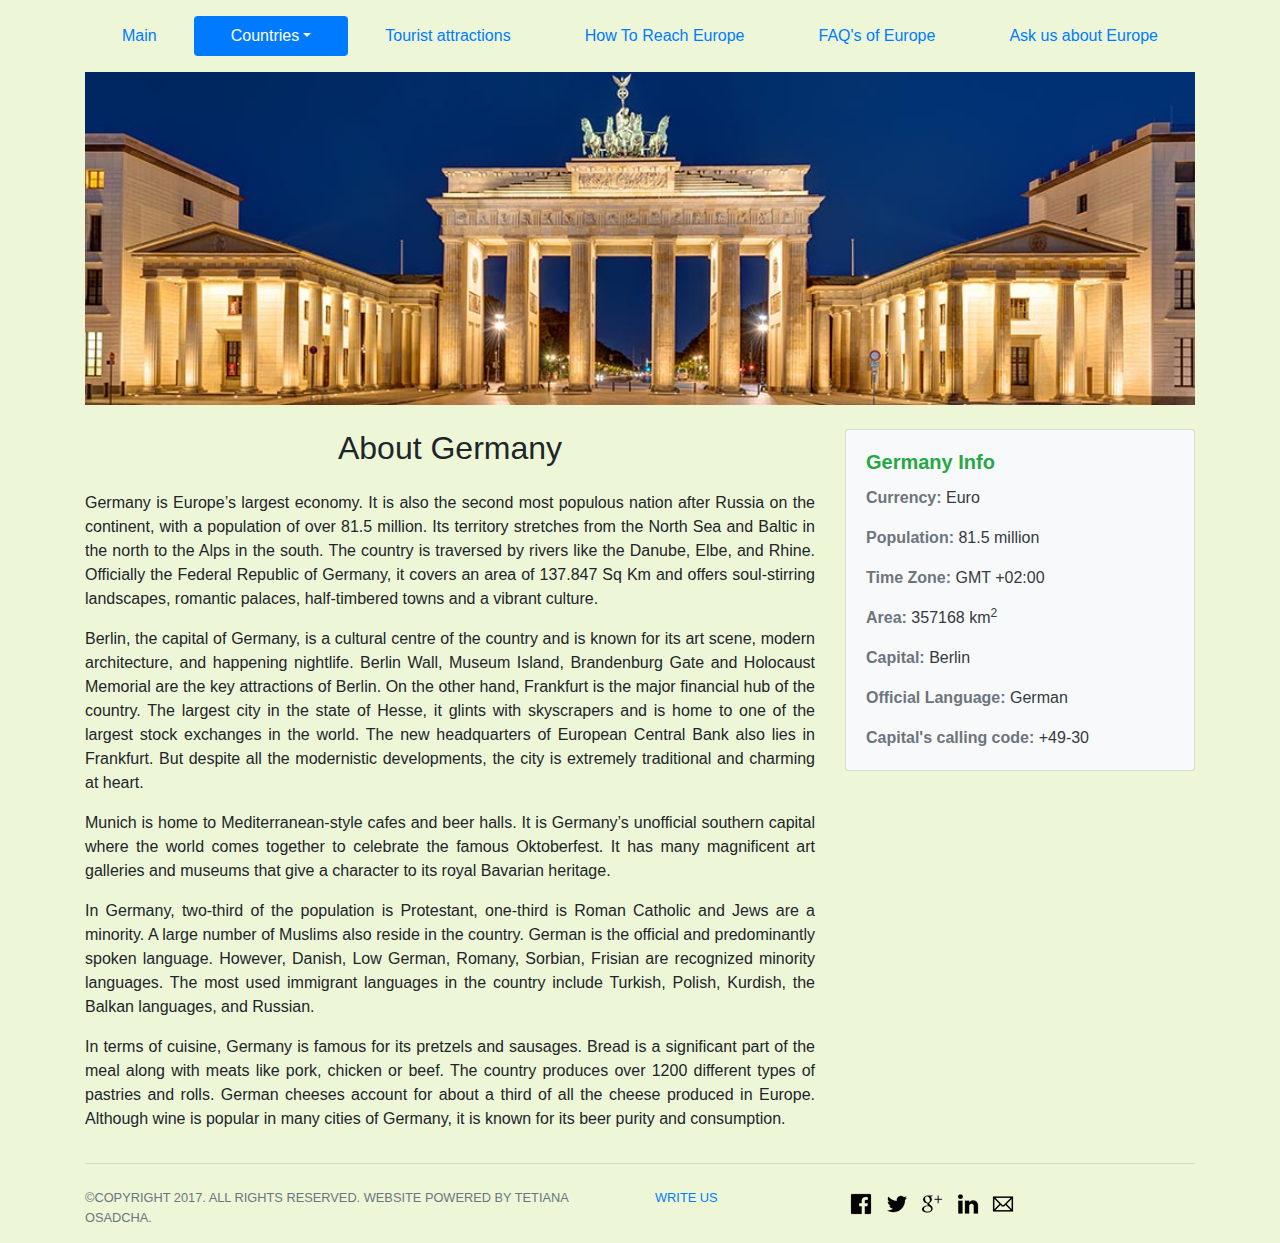
<file: Germany.html>
<!DOCTYPE html>
<html lang="en">
<head>
    <meta name="viewport" content="width=device-width, initial-scale=1, shrink-to-fit=no">
    <title>Europe Travel Guide</title>
    <link rel="stylesheet" href="https://maxcdn.bootstrapcdn.com/bootstrap/4.0.0/css/bootstrap.min.css">
    <link href="css/styles.css" type="text/css" rel="stylesheet"/>
</head>
<script>
    var countryName = "Germany";
</script>
<body>

<!--Menu-->

<div class="container my-3">
    <ul class="nav nav-pills nav-fill flex-column flex-sm-row">
        <li class="nav-item"><a href="index.html" class="nav-link">Main</a></li>
        <li class="nav-item dropdown"><a href="Countries.html" class="nav-link active dropdown-toggle" id="navbardrop"
                                         data-toggle="dropdown">Countries</a>
            <div class="dropdown-menu">
                <a class="dropdown-item" href="Countries.html">All countries</a>
                <a class="dropdown-item" href="France.html">France</a>
                <a class="dropdown-item" href="Germany.html">Germany</a>
                <a class="dropdown-item" href="Italy.html">Italy</a>
                <a class="dropdown-item" href="United-Kingdom.html">United Kingdom</a>
                <a class="dropdown-item" href="Spain.html">Spain</a>
                <a class="dropdown-item" href="Switzerland.html">Switzerland</a>
            </div>
        </li>
        <li class="nav-item"><a href="Tourist-attractions.html" class="nav-link">Tourist attractions</a></li>
        <li class="nav-item"><a href="How-To-Reach-Europe.html" class="nav-link">How To Reach Europe</a></li>
        <li class="nav-item"><a href="FAQ's-of-Europe.html" class="nav-link">FAQ's of Europe</a></li>
        <li class="nav-item"><a href="Ask-us-about-Europe.html" class="nav-link">Ask us about Europe</a></li>
    </ul>
</div>

<!--Carousel-->

<div class="container">
    <div class="image"><img src="img/17.jpg" class="img-fluid  w-100" alt="Germany"></div>
</div>

<!--Main information-->

<div class="container">
    <div class="row">
        <div class="col-lg-8 col-md-7 col-sm-12 col-xs-12">
            <h2 class="text-center my-4">About Germany</h2>
            <p class="text-justify">Germany is Europe’s largest economy. It is also the second most populous nation
                after Russia on the continent, with a population of over 81.5 million. Its territory stretches from the
                North Sea and Baltic in the north to the Alps in the south. The country is traversed by rivers like the
                Danube, Elbe, and Rhine. Officially the Federal Republic of Germany, it covers an area of 137.847 Sq Km
                and offers soul-stirring landscapes, romantic palaces, half-timbered towns and a vibrant culture.</p>
            <p class="text-justify">Berlin, the capital of Germany, is a cultural centre of the country and is known for
                its art scene, modern architecture, and happening nightlife. Berlin Wall, Museum Island, Brandenburg
                Gate and Holocaust Memorial are the key attractions of Berlin. On the other hand, Frankfurt is the major
                financial hub of the country. The largest city in the state of Hesse, it glints with skyscrapers and is
                home to one of the largest stock exchanges in the world. The new headquarters of European Central Bank
                also lies in Frankfurt. But despite all the modernistic developments, the city is extremely traditional
                and charming at heart.</p>
            <p class="text-justify">Munich is home to Mediterranean-style cafes and beer halls. It is Germany’s
                unofficial southern capital where the world comes together to celebrate the famous Oktoberfest. It has
                many magnificent art galleries and museums that give a character to its royal Bavarian heritage.</p>
            <p class="text-justify">In Germany, two-third of the population is Protestant, one-third is Roman Catholic
                and Jews are a minority. A large number of Muslims also reside in the country. German is the official
                and predominantly spoken language. However, Danish, Low German, Romany, Sorbian, Frisian are recognized
                minority languages. The most used immigrant languages in the country include Turkish, Polish, Kurdish,
                the Balkan languages, and Russian.</p>
            <p class="text-justify">In terms of cuisine, Germany is famous for its pretzels and sausages. Bread is a
                significant part of the meal along with meats like pork, chicken or beef. The country produces over 1200
                different types of pastries and rolls. German cheeses account for about a third of all the cheese
                produced in Europe. Although wine is popular in many cities of Germany, it is known for its beer purity
                and consumption.</p>
        </div>
        <div class="col-lg-4 col-md-5 col-sm-10 col-xs-12 mt-4">
            <div class="card bg-light text-dark">
                <div class="card-body">
                    <ul class="list-group">
                        <h5 class="card-title text-success font-weight-bold">Germany Info</h5>
                        <p class="card-text"><span class="text-secondary font-weight-bold">Currency: </span><span
                                id="currency"></span></p>
                        <p class="card-text"><span class="text-secondary font-weight-bold">Population: </span><span
                                id="population"></span></p>
                        <p class="card-text"><span class="text-secondary font-weight-bold">Time Zone: </span><span
                                id="timeZone"></span></p>
                        <p class="card-text"><span class="text-secondary font-weight-bold">Area: </span><span
                                id="area"></span> km<sup>2</sup></p>
                        <p class="card-text"><span class="text-secondary font-weight-bold">Capital: </span><span
                                id="capital"></span></p>
                        <p class="card-text"><span
                                class="text-secondary font-weight-bold">Official Language: </span><span
                                id="language"></span></p>
                        <p class="card-text"><span
                                class="text-secondary font-weight-bold">Capital's calling code: </span><span
                                id="code"></span></p>
                    </ul>
                </div>
            </div>
        </div>
    </div>
</div>


<div class="container">
    <hr>
</div>

<!--Footer-->

<footer class="text-muted">
    <div class="container mt-4">
        <div class="row">
            <div class="col-lg-6 col-md-6 col-sm-12 col-xs-12">
                <p>&copy;COPYRIGHT 2017. ALL RIGHTS RESERVED. WEBSITE POWERED BY TETIANA OSADCHA.</p>
            </div>
            <div class="col-lg-2 col-md-2 col-sm-6 col-xs-6">
                <p><a href="#">WRITE US</a></p>
            </div>

            <!--Share Buttons-->

            <div class="col-lg-4 col-md-4 col-sm-6 col-xs-6">
                <ul class="share-buttons">
                    <li><a href="https://www.facebook.com/sharer/sharer.php?u=&quote=" title="Share on Facebook"
                           target="_blank"><img alt="Share on Facebook" src="img/Facebook.png" class="img-fluid"/></a>
                    </li>
                    <li><a href="https://twitter.com/intent/tweet?source=&text=:%20" target="_blank" title="Tweet"><img
                            alt="Tweet" src="img/Twitter.png" class="img-fluid"/></a></li>
                    <li><a href="https://plus.google.com/share?url=" target="_blank" title="Share on Google+"><img
                            alt="Share on Google+" src="img/Google+.png" class="img-fluid"/></a></li>
                    <li><a href="http://www.linkedin.com/shareArticle?mini=true&url=&title=&summary=&source="
                           target="_blank" title="Share on LinkedIn"><img alt="Share on LinkedIn" src="img/LinkedIn.png"
                                                                          class="img-fluid"/></a></li>
                    <li><a href="mailto:?subject=&body=:%20" target="_blank" title="Send email"><img alt="Send email"
                                                                                                     src="img/Email.png"
                                                                                                     class="img-fluid"/></a>
                    </li>
                </ul>
            </div>

        </div>
    </div>
</footer>

<script src="https://ajax.googleapis.com/ajax/libs/jquery/3.3.1/jquery.min.js"></script>
<script src="https://cdnjs.cloudflare.com/ajax/libs/popper.js/1.12.9/umd/popper.min.js"></script>
<script src="https://maxcdn.bootstrapcdn.com/bootstrap/4.0.0/js/bootstrap.min.js"></script>
<script src="js/scripts.js"></script>

</body>
</html>
</file>
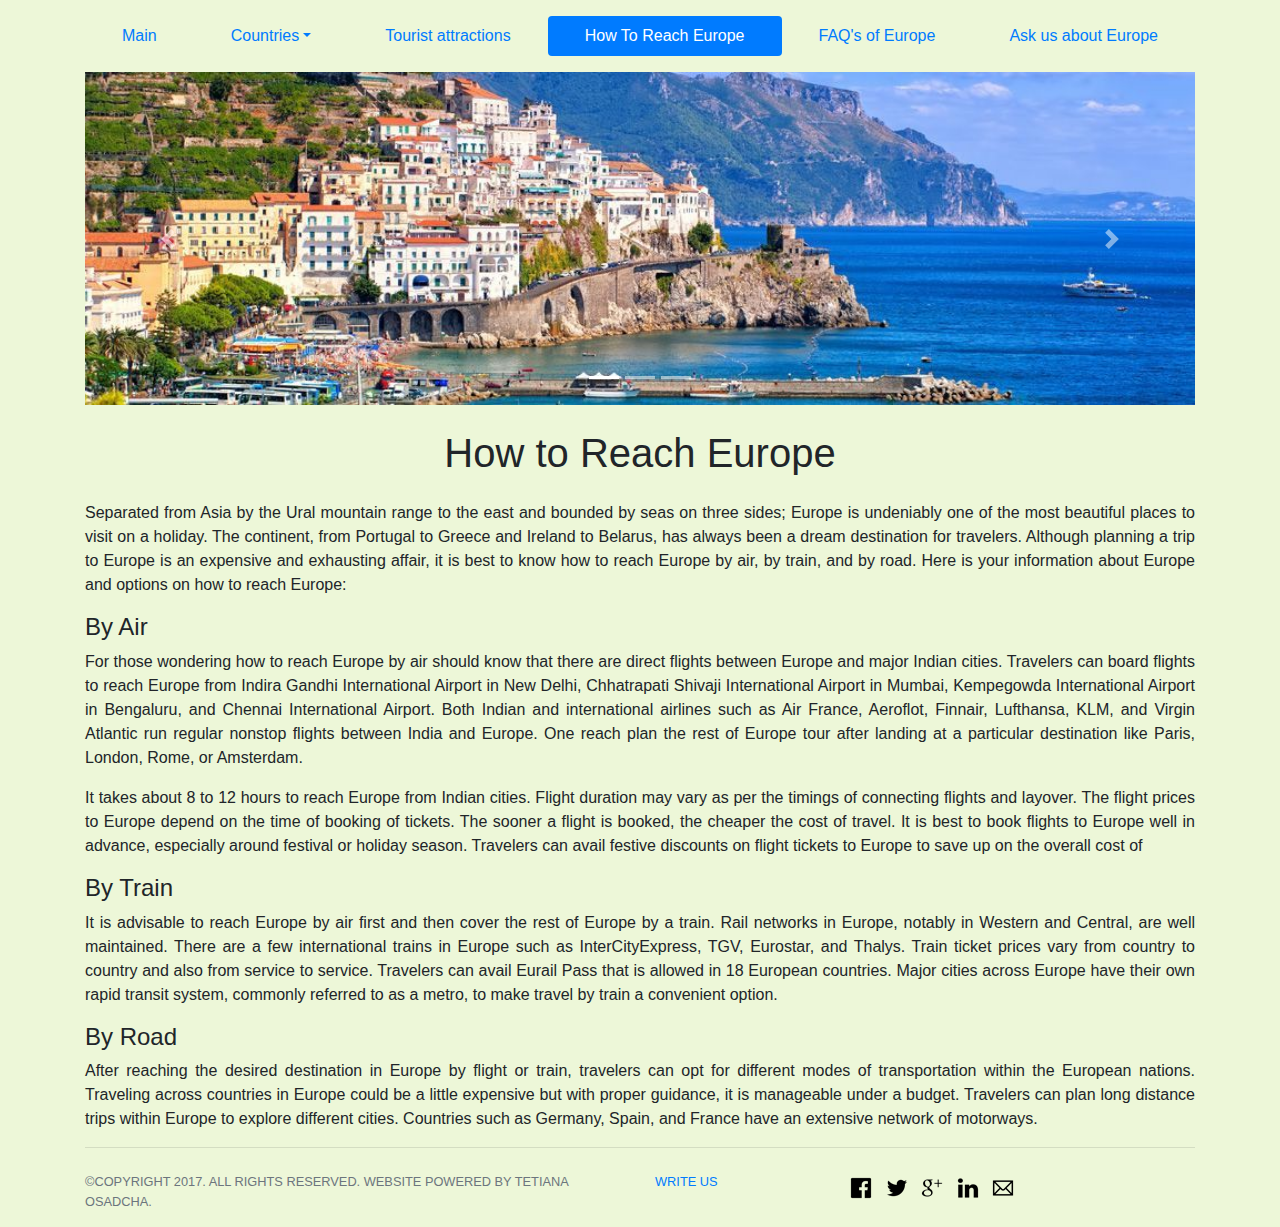
<file: How-To-Reach-Europe.html>
<!DOCTYPE html>
<html lang="en">
<head>
    <meta name="viewport" content="width=device-width, initial-scale=1, shrink-to-fit=no">
    <title>Europe Travel Guide</title>
    <link rel="stylesheet" href="https://maxcdn.bootstrapcdn.com/bootstrap/4.0.0/css/bootstrap.min.css">
    <link href="css/styles.css" type="text/css" rel="stylesheet"/>
</head>
<body>

<!--Menu-->

<div class="container my-3">
    <ul class="nav nav-pills nav-fill flex-column flex-sm-row">
        <li class="nav-item"><a href="index.html" class="nav-link">Main</a></li>
        <li class="nav-item dropdown"><a href="Countries.html" class="nav-link dropdown-toggle" id="navbardrop"
                                         data-toggle="dropdown">Countries</a>
            <div class="dropdown-menu">
                <a class="dropdown-item" href="Countries.html">All countries</a>
                <a class="dropdown-item" href="France.html">France</a>
                <a class="dropdown-item" href="Germany.html">Germany</a>
                <a class="dropdown-item" href="Italy.html">Italy</a>
                <a class="dropdown-item" href="United-Kingdom.html">United Kingdom</a>
                <a class="dropdown-item" href="Spain.html">Spain</a>
                <a class="dropdown-item" href="Switzerland.html">Switzerland</a>
            </div>
        </li>
        <li class="nav-item"><a href="Tourist-attractions.html" class="nav-link">Tourist attractions</a></li>
        <li class="nav-item"><a href="How-To-Reach-Europe.html" class="nav-link active">How To Reach Europe</a></li>
        <li class="nav-item"><a href="FAQ's-of-Europe.html" class="nav-link">FAQ's of Europe</a></li>
        <li class="nav-item"><a href="Ask-us-about-Europe.html" class="nav-link">Ask us about Europe</a></li>
    </ul>
</div>

<!--Carousel-->

<div class="container">
    <div id="carouselExampleIndicators" class="carousel slide" data-ride="carousel">
        <ol class="carousel-indicators">
            <li class="active" data-target="#carouselExampleIndicators" data-slide-to="0"></li>
            <li data-target="#carouselExampleIndicators" data-slide-to="2"></li>
            <li data-target="#carouselExampleIndicators" data-slide-to="3"></li>
        </ol>
        <div class="carousel-inner">
            <div class="carousel-item active">
                <img src="img/7.jpg" alt="" class="d-block w-100">
            </div>
            <div class="carousel-item">
                <img src="img/8.jpg" alt="" class="d-block w-100">
            </div>
            <div class="carousel-item">
                <img src="img/9.jpg" alt="" class="d-block w-100">
            </div>
            <div class="carousel-item">
                <img src="img/10.jpg" alt="" class="d-block w-100">
            </div>
            <div class="carousel-item">
                <img src="img/11.jpg" alt="" class="d-block w-100">
            </div>
            <div class="carousel-item">
                <img src="img/12.jpg" alt="" class="d-block w-100">
            </div>
            <div class="carousel-item">
                <img src="img/13.jpg" alt="" class="d-block w-100">
            </div>
            <div class="carousel-item">
                <img src="img/14.jpg" alt="" class="d-block w-100">
            </div>
            <div class="carousel-item">
                <img src="img/15.jpg" alt="" class="d-block w-100">
            </div>
            <div class="carousel-item">
                <img src="img/16.jpg" alt="" class="d-block w-100">
            </div>
        </div>
        <a href="#carouselExampleIndicators" class="carousel-control-prev" role="button" data-slide="prev">
            <span class="carousel-control-prev-icon" aria-hidden="true"></span>
            <span class="sr-only">Previous</span>
        </a>
        <a href="#carouselExampleIndicators" class="carousel-control-next" role="button" data-slide="next">
            <span class="carousel-control-next-icon" aria-hidden="true"></span>
            <span class="sr-only">Next</span>
        </a>

    </div>
</div>

<!--Main information-->

<div class="container">
    <h1 class="text-center my-4">How to Reach Europe</h1>
    <p class="text-justify">Separated from Asia by the Ural mountain range to the east and bounded by seas on three
        sides; Europe is undeniably one of the most beautiful places to visit on a holiday. The continent, from Portugal
        to Greece and Ireland to Belarus, has always been a dream destination for travelers. Although planning a trip to
        Europe is an expensive and exhausting affair, it is best to know how to reach Europe by air, by train, and by
        road. Here is your information about Europe and options on how to reach Europe:</p>
    <h4>By Air</h4>
    <p class="text-justify">For those wondering how to reach Europe by air should know that there are direct flights
        between Europe and major Indian cities. Travelers can board flights to reach Europe from Indira Gandhi
        International Airport in New Delhi, Chhatrapati Shivaji International Airport in Mumbai, Kempegowda
        International Airport in Bengaluru, and Chennai International Airport. Both Indian and international airlines
        such as Air France, Aeroflot, Finnair, Lufthansa, KLM, and Virgin Atlantic run regular nonstop flights between
        India and Europe. One reach plan the rest of Europe tour after landing at a particular destination like Paris,
        London, Rome, or Amsterdam.</p>
    <p class="text-justify">It takes about 8 to 12 hours to reach Europe from Indian cities. Flight duration may vary as
        per the timings of connecting flights and layover. The flight prices to Europe depend on the time of booking of
        tickets. The sooner a flight is booked, the cheaper the cost of travel. It is best to book flights to Europe
        well in advance, especially around festival or holiday season. Travelers can avail festive discounts on flight
        tickets to Europe to save up on the overall cost of </p>
    <h4>By Train</h4>
    <p class="text-justify">It is advisable to reach Europe by air first and then cover the rest of Europe by a train.
        Rail networks in Europe, notably in Western and Central, are well maintained. There are a few international
        trains in Europe such as InterCityExpress, TGV, Eurostar, and Thalys. Train ticket prices vary from country to
        country and also from service to service. Travelers can avail Eurail Pass that is allowed in 18 European
        countries. Major cities across Europe have their own rapid transit system, commonly referred to as a metro, to
        make travel by train a convenient option.</p>
    <h4>By Road</h4>
    <p class="text-justify">After reaching the desired destination in Europe by flight or train, travelers can opt for
        different modes of transportation within the European nations. Traveling across countries in Europe could be a
        little expensive but with proper guidance, it is manageable under a budget. Travelers can plan long distance
        trips within Europe to explore different cities. Countries such as Germany, Spain, and France have an extensive
        network of motorways.</p>

</div>


<div class="container">
    <hr>
</div>

<!--Footer-->

<footer class="text-muted">
    <div class="container mt-4">
        <div class="row">
            <div class="col-lg-6 col-md-6 col-sm-12 col-xs-12">
                <p>&copy;COPYRIGHT 2017. ALL RIGHTS RESERVED. WEBSITE POWERED BY TETIANA OSADCHA.</p>
            </div>
            <div class="col-lg-2 col-md-2 col-sm-6 col-xs-6">
                <p><a href="#">WRITE US</a></p>
            </div>

            <!--Share Buttons-->

            <div class="col-lg-4 col-md-4 col-sm-6 col-xs-6">
                <ul class="share-buttons">
                    <li><a href="https://www.facebook.com/sharer/sharer.php?u=&quote=" title="Share on Facebook"
                           target="_blank"><img alt="Share on Facebook" src="img/Facebook.png" class="img-fluid"/></a>
                    </li>
                    <li><a href="https://twitter.com/intent/tweet?source=&text=:%20" target="_blank" title="Tweet"><img
                            alt="Tweet" src="img/Twitter.png" class="img-fluid"/></a></li>
                    <li><a href="https://plus.google.com/share?url=" target="_blank" title="Share on Google+"><img
                            alt="Share on Google+" src="img/Google+.png" class="img-fluid"/></a></li>
                    <li><a href="http://www.linkedin.com/shareArticle?mini=true&url=&title=&summary=&source="
                           target="_blank" title="Share on LinkedIn"><img alt="Share on LinkedIn" src="img/LinkedIn.png"
                                                                          class="img-fluid"/></a></li>
                    <li><a href="mailto:?subject=&body=:%20" target="_blank" title="Send email"><img alt="Send email"
                                                                                                     src="img/Email.png"
                                                                                                     class="img-fluid"/></a>
                    </li>
                </ul>
            </div>

        </div>
    </div>
</footer>


<script src="https://ajax.googleapis.com/ajax/libs/jquery/3.3.1/jquery.min.js"></script>
<script src="https://cdnjs.cloudflare.com/ajax/libs/popper.js/1.12.9/umd/popper.min.js"></script>
<script src="https://maxcdn.bootstrapcdn.com/bootstrap/4.0.0/js/bootstrap.min.js"></script>
<script src="js/scripts.js"></script>

</body>
</html>
</file>
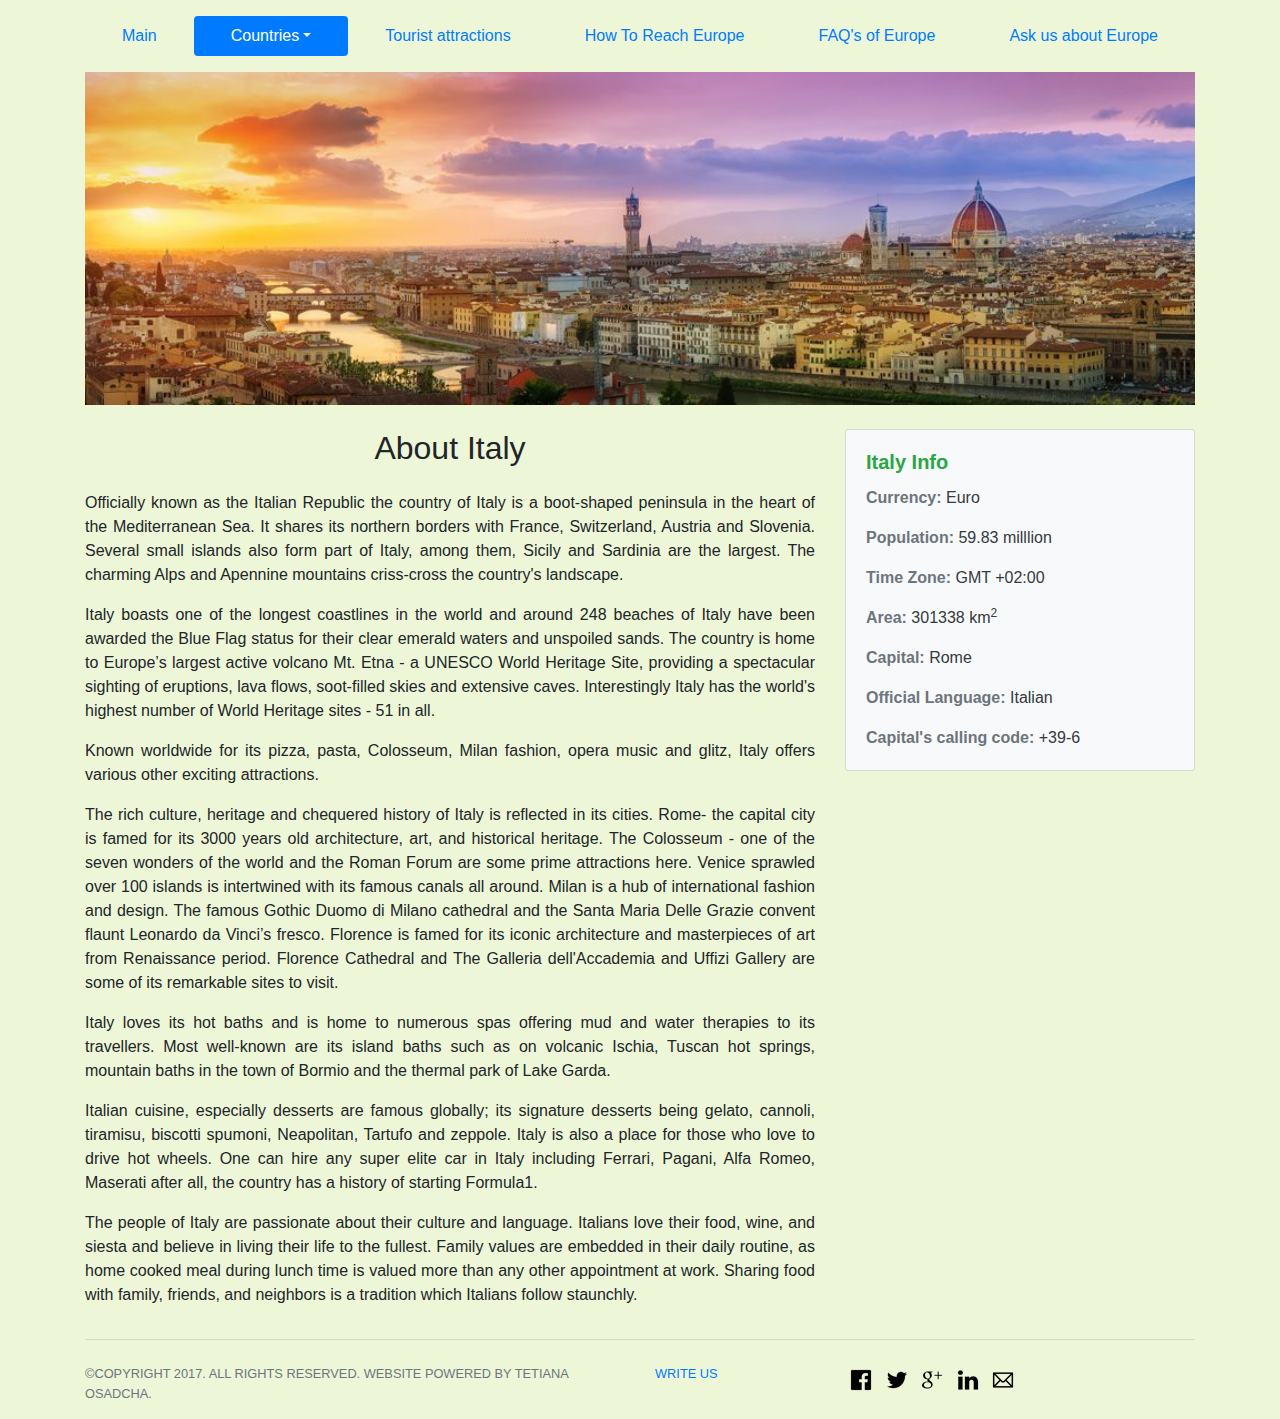
<file: Italy.html>
<!DOCTYPE html>
<html lang="en">
<head>
    <meta name="viewport" content="width=device-width, initial-scale=1, shrink-to-fit=no">
    <title>Europe Travel Guide</title>
    <link rel="stylesheet" href="https://maxcdn.bootstrapcdn.com/bootstrap/4.0.0/css/bootstrap.min.css">
    <link href="css/styles.css" type="text/css" rel="stylesheet"/>
</head>
<script>
    var countryName = "Italy";
</script>
<body>

<!--Menu-->

<div class="container my-3">
    <ul class="nav nav-pills nav-fill flex-column flex-sm-row">
        <li class="nav-item"><a href="index.html" class="nav-link">Main</a></li>
        <li class="nav-item dropdown"><a href="Countries.html" class="nav-link active dropdown-toggle" id="navbardrop"
                                         data-toggle="dropdown">Countries</a>
            <div class="dropdown-menu">
                <a class="dropdown-item" href="Countries.html">All countries</a>
                <a class="dropdown-item" href="France.html">France</a>
                <a class="dropdown-item" href="Germany.html">Germany</a>
                <a class="dropdown-item" href="Italy.html">Italy</a>
                <a class="dropdown-item" href="United-Kingdom.html">United Kingdom</a>
                <a class="dropdown-item" href="Spain.html">Spain</a>
                <a class="dropdown-item" href="Switzerland.html">Switzerland</a>
            </div>
        </li>
        <li class="nav-item"><a href="Tourist-attractions.html" class="nav-link">Tourist attractions</a></li>
        <li class="nav-item"><a href="How-To-Reach-Europe.html" class="nav-link">How To Reach Europe</a></li>
        <li class="nav-item"><a href="FAQ's-of-Europe.html" class="nav-link">FAQ's of Europe</a></li>
        <li class="nav-item"><a href="Ask-us-about-Europe.html" class="nav-link">Ask us about Europe</a></li>
    </ul>
</div>

<!--Carousel-->

<div class="container">
    <div class="image"><img src="img/9.jpg" class="img-fluid  w-100" alt="Italy"></div>
</div>

<!--Main information-->

<div class="container">
    <div class="row">
        <div class="col-lg-8 col-md-7 col-sm-12 col-xs-12">
            <h2 class="text-center my-4">About Italy</h2>
            <p class="text-justify">Officially known as the Italian Republic the country of Italy is a boot-shaped
                peninsula in the heart of the Mediterranean Sea. It shares its northern borders with France,
                Switzerland, Austria and Slovenia. Several small islands also form part of Italy, among them, Sicily and
                Sardinia are the largest. The charming Alps and Apennine mountains criss-cross the country's
                landscape.</p>
            <p class="text-justify">Italy boasts one of the longest coastlines in the world and around 248 beaches of
                Italy have been awarded the Blue Flag status for their clear emerald waters and unspoiled sands. The
                country is home to Europe’s largest active volcano Mt. Etna - a UNESCO World Heritage Site, providing a
                spectacular sighting of eruptions, lava flows, soot-filled skies and extensive caves. Interestingly
                Italy has the world's highest number of World Heritage sites - 51 in all.</p>
            <p class="text-justify">Known worldwide for its pizza, pasta, Colosseum, Milan fashion, opera music and
                glitz, Italy offers various other exciting attractions.</p>
            <p class="text-justify">The rich culture, heritage and chequered history of Italy is reflected in its
                cities. Rome- the capital city is famed for its 3000 years old architecture, art, and historical
                heritage. The Colosseum - one of the seven wonders of the world and the Roman Forum are some prime
                attractions here. Venice sprawled over 100 islands is intertwined with its famous canals all around.
                Milan is a hub of international fashion and design. The famous Gothic Duomo di Milano cathedral and the
                Santa Maria Delle Grazie convent flaunt Leonardo da Vinci’s fresco. Florence is famed for its iconic
                architecture and masterpieces of art from Renaissance period. Florence Cathedral and The Galleria
                dell'Accademia and Uffizi Gallery are some of its remarkable sites to visit.</p>
            <p class="text-justify">Italy loves its hot baths and is home to numerous spas offering mud and water
                therapies to its travellers. Most well-known are its island baths such as on volcanic Ischia, Tuscan hot
                springs, mountain baths in the town of Bormio and the thermal park of Lake Garda.</p>
            <p class="text-justify">Italian cuisine, especially desserts are famous globally; its signature desserts
                being gelato, cannoli, tiramisu, biscotti spumoni, Neapolitan, Tartufo and zeppole. Italy is also a
                place for those who love to drive hot wheels. One can hire any super elite car in Italy including
                Ferrari, Pagani, Alfa Romeo, Maserati after all, the country has a history of starting Formula1.</p>
            <p class="text-justify">The people of Italy are passionate about their culture and language. Italians love
                their food, wine, and siesta and believe in living their life to the fullest. Family values are embedded
                in their daily routine, as home cooked meal during lunch time is valued more than any other appointment
                at work. Sharing food with family, friends, and neighbors is a tradition which Italians follow
                staunchly.</p>
        </div>
        <div class="col-lg-4 col-md-5 col-sm-10 col-xs-12 mt-4">
            <div class="card bg-light text-dark">
                <div class="card-body">
                    <ul class="list-group">
                        <h5 class="card-title text-success font-weight-bold">Italy Info</h5>
                        <p class="card-text"><span class="text-secondary font-weight-bold">Currency: </span><span
                                id="currency"></span></p>
                        <p class="card-text"><span class="text-secondary font-weight-bold">Population: </span><span
                                id="population"></span></p>
                        <p class="card-text"><span class="text-secondary font-weight-bold">Time Zone: </span><span
                                id="timeZone"></span></p>
                        <p class="card-text"><span class="text-secondary font-weight-bold">Area: </span><span
                                id="area"></span> km<sup>2</sup></p>
                        <p class="card-text"><span class="text-secondary font-weight-bold">Capital: </span><span
                                id="capital"></span></p>
                        <p class="card-text"><span
                                class="text-secondary font-weight-bold">Official Language: </span><span
                                id="language"></span></p>
                        <p class="card-text"><span
                                class="text-secondary font-weight-bold">Capital's calling code: </span><span
                                id="code"></span></p>
                    </ul>
                </div>
            </div>
        </div>
    </div>
</div>


<div class="container">
    <hr>
</div>

<!--Footer-->

<footer class="text-muted">
    <div class="container mt-4">
        <div class="row">
            <div class="col-lg-6 col-md-6 col-sm-12 col-xs-12">
                <p>&copy;COPYRIGHT 2017. ALL RIGHTS RESERVED. WEBSITE POWERED BY TETIANA OSADCHA.</p>
            </div>
            <div class="col-lg-2 col-md-2 col-sm-6 col-xs-6">
                <p><a href="#">WRITE US</a></p>
            </div>

            <!--Share Buttons-->

            <div class="col-lg-4 col-md-4 col-sm-6 col-xs-6">
                <ul class="share-buttons">
                    <li><a href="https://www.facebook.com/sharer/sharer.php?u=&quote=" title="Share on Facebook"
                           target="_blank"><img alt="Share on Facebook" src="img/Facebook.png" class="img-fluid"/></a>
                    </li>
                    <li><a href="https://twitter.com/intent/tweet?source=&text=:%20" target="_blank" title="Tweet"><img
                            alt="Tweet" src="img/Twitter.png" class="img-fluid"/></a></li>
                    <li><a href="https://plus.google.com/share?url=" target="_blank" title="Share on Google+"><img
                            alt="Share on Google+" src="img/Google+.png" class="img-fluid"/></a></li>
                    <li><a href="http://www.linkedin.com/shareArticle?mini=true&url=&title=&summary=&source="
                           target="_blank" title="Share on LinkedIn"><img alt="Share on LinkedIn" src="img/LinkedIn.png"
                                                                          class="img-fluid"/></a></li>
                    <li><a href="mailto:?subject=&body=:%20" target="_blank" title="Send email"><img alt="Send email"
                                                                                                     src="img/Email.png"
                                                                                                     class="img-fluid"/></a>
                    </li>
                </ul>
            </div>

        </div>
    </div>
</footer>

<script src="https://ajax.googleapis.com/ajax/libs/jquery/3.3.1/jquery.min.js"></script>
<script src="https://cdnjs.cloudflare.com/ajax/libs/popper.js/1.12.9/umd/popper.min.js"></script>
<script src="https://maxcdn.bootstrapcdn.com/bootstrap/4.0.0/js/bootstrap.min.js"></script>
<script src="js/scripts.js"></script>

</body>
</html>
</file>
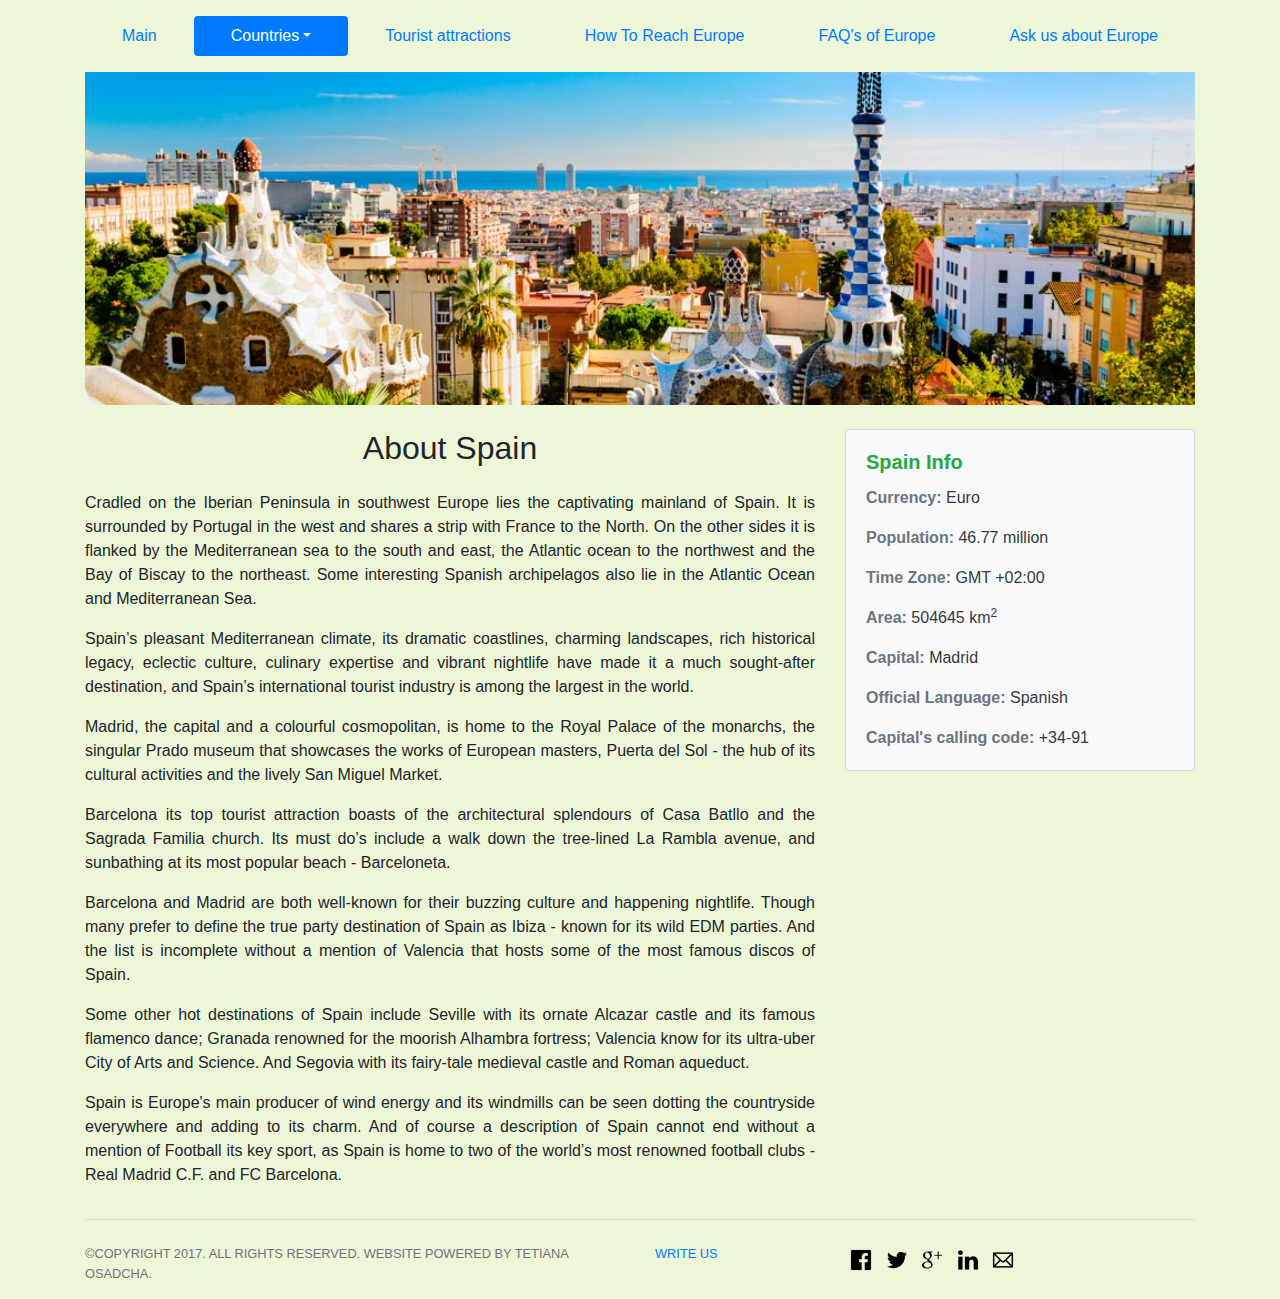
<file: Spain.html>
<!DOCTYPE html>
<html lang="en">
<head>
    <meta name="viewport" content="width=device-width, initial-scale=1, shrink-to-fit=no">
    <title>Europe Travel Guide</title>
    <link rel="stylesheet" href="https://maxcdn.bootstrapcdn.com/bootstrap/4.0.0/css/bootstrap.min.css">
    <link href="css/styles.css" type="text/css" rel="stylesheet"/>
</head>
<script>
    var countryName = "Spain";
</script>
<body>

<!--Menu-->

<div class="container my-3">
    <ul class="nav nav-pills nav-fill flex-column flex-sm-row">
        <li class="nav-item"><a href="index.html" class="nav-link">Main</a></li>
        <li class="nav-item dropdown"><a href="Countries.html" class="nav-link active dropdown-toggle" id="navbardrop"
                                         data-toggle="dropdown">Countries</a>
            <div class="dropdown-menu">
                <a class="dropdown-item" href="Countries.html">All countries</a>
                <a class="dropdown-item" href="France.html">France</a>
                <a class="dropdown-item" href="Germany.html">Germany</a>
                <a class="dropdown-item" href="Italy.html">Italy</a>
                <a class="dropdown-item" href="United-Kingdom.html">United Kingdom</a>
                <a class="dropdown-item" href="Spain.html">Spain</a>
                <a class="dropdown-item" href="Switzerland.html">Switzerland</a>
            </div>
        </li>
        <li class="nav-item"><a href="Tourist-attractions.html" class="nav-link">Tourist attractions</a></li>
        <li class="nav-item"><a href="How-To-Reach-Europe.html" class="nav-link">How To Reach Europe</a></li>
        <li class="nav-item"><a href="FAQ's-of-Europe.html" class="nav-link">FAQ's of Europe</a></li>
        <li class="nav-item"><a href="Ask-us-about-Europe.html" class="nav-link">Ask us about Europe</a></li>
    </ul>
</div>

<!--Carousel-->

<div class="container">
    <div class="image"><img src="img/10.jpg" class="img-fluid  w-100" alt="Spain"></div>
</div>

<!--Main information-->

<div class="container">
    <div class="row">
        <div class="col-lg-8 col-md-7 col-sm-12 col-xs-12">
            <h2 class="text-center my-4">About Spain</h2>
            <p class="text-justify">Cradled on the Iberian Peninsula in southwest Europe lies the captivating mainland
                of Spain. It is surrounded by Portugal in the west and shares a strip with France to the North. On the
                other sides it is flanked by the Mediterranean sea to the south and east, the Atlantic ocean to the
                northwest and the Bay of Biscay to the northeast. Some interesting Spanish archipelagos also lie in the
                Atlantic Ocean and Mediterranean Sea.</p>
            <p class="text-justify">Spain’s pleasant Mediterranean climate, its dramatic coastlines, charming
                landscapes, rich historical legacy, eclectic culture, culinary expertise and vibrant nightlife have made
                it a much sought-after destination, and Spain’s international tourist industry is among the largest in
                the world.</p>
            <p class="text-justify">Madrid, the capital and a colourful cosmopolitan, is home to the Royal Palace of the
                monarchs, the singular Prado museum that showcases the works of European masters, Puerta del Sol - the
                hub of its cultural activities and the lively San Miguel Market.</p>
            <p class="text-justify">Barcelona its top tourist attraction boasts of the architectural splendours of Casa
                Batllo and the Sagrada Familia church. Its must do’s include a walk down the tree-lined La Rambla
                avenue, and sunbathing at its most popular beach - Barceloneta.</p>
            <p class="text-justify">Barcelona and Madrid are both well-known for their buzzing culture and happening
                nightlife. Though many prefer to define the true party destination of Spain as Ibiza - known for its
                wild EDM parties. And the list is incomplete without a mention of Valencia that hosts some of the most
                famous discos of Spain.</p>
            <p class="text-justify">Some other hot destinations of Spain include Seville with its ornate Alcazar castle
                and its famous flamenco dance; Granada renowned for the moorish Alhambra fortress; Valencia know for its
                ultra-uber City of Arts and Science. And Segovia with its fairy-tale medieval castle and Roman aqueduct.
            </p>
            <p class="text-justify">Spain is Europe's main producer of wind energy and its windmills can be seen dotting
                the countryside everywhere and adding to its charm. And of course a description of Spain cannot end
                without a mention of Football its key sport, as Spain is home to two of the world’s most renowned
                football clubs - Real Madrid C.F. and FC Barcelona.</p>
        </div>
        <div class="col-lg-4 col-md-5 col-sm-10 col-xs-12 mt-4">
            <div class="card bg-light text-dark">
                <div class="card-body">
                    <ul class="list-group">
                        <h5 class="card-title text-success font-weight-bold">Spain Info</h5>
                        <p class="card-text"><span class="text-secondary font-weight-bold">Currency: </span><span
                                id="currency"></span></p>
                        <p class="card-text"><span class="text-secondary font-weight-bold">Population: </span><span
                                id="population"></span></p>
                        <p class="card-text"><span class="text-secondary font-weight-bold">Time Zone: </span><span
                                id="timeZone"></span></p>
                        <p class="card-text"><span class="text-secondary font-weight-bold">Area: </span><span
                                id="area"></span> km<sup>2</sup></p>
                        <p class="card-text"><span class="text-secondary font-weight-bold">Capital: </span><span
                                id="capital"></span></p>
                        <p class="card-text"><span
                                class="text-secondary font-weight-bold">Official Language: </span><span
                                id="language"></span></p>
                        <p class="card-text"><span
                                class="text-secondary font-weight-bold">Capital's calling code: </span><span
                                id="code"></span></p>
                    </ul>
                </div>
            </div>
        </div>
    </div>
</div>


<div class="container">
    <hr>
</div>

<!--Footer-->

<footer class="text-muted">
    <div class="container mt-4">
        <div class="row">
            <div class="col-lg-6 col-md-6 col-sm-12 col-xs-12">
                <p>&copy;COPYRIGHT 2017. ALL RIGHTS RESERVED. WEBSITE POWERED BY TETIANA OSADCHA.</p>
            </div>
            <div class="col-lg-2 col-md-2 col-sm-6 col-xs-6">
                <p><a href="#">WRITE US</a></p>
            </div>

            <!--Share Buttons-->

            <div class="col-lg-4 col-md-4 col-sm-6 col-xs-6">
                <ul class="share-buttons">
                    <li><a href="https://www.facebook.com/sharer/sharer.php?u=&quote=" title="Share on Facebook"
                           target="_blank"><img alt="Share on Facebook" src="img/Facebook.png" class="img-fluid"/></a>
                    </li>
                    <li><a href="https://twitter.com/intent/tweet?source=&text=:%20" target="_blank" title="Tweet"><img
                            alt="Tweet" src="img/Twitter.png" class="img-fluid"/></a></li>
                    <li><a href="https://plus.google.com/share?url=" target="_blank" title="Share on Google+"><img
                            alt="Share on Google+" src="img/Google+.png" class="img-fluid"/></a></li>
                    <li><a href="http://www.linkedin.com/shareArticle?mini=true&url=&title=&summary=&source="
                           target="_blank" title="Share on LinkedIn"><img alt="Share on LinkedIn" src="img/LinkedIn.png"
                                                                          class="img-fluid"/></a></li>
                    <li><a href="mailto:?subject=&body=:%20" target="_blank" title="Send email"><img alt="Send email"
                                                                                                     src="img/Email.png"
                                                                                                     class="img-fluid"/></a>
                    </li>
                </ul>
            </div>

        </div>
    </div>
</footer>

<script src="https://ajax.googleapis.com/ajax/libs/jquery/3.3.1/jquery.min.js"></script>
<script src="https://cdnjs.cloudflare.com/ajax/libs/popper.js/1.12.9/umd/popper.min.js"></script>
<script src="https://maxcdn.bootstrapcdn.com/bootstrap/4.0.0/js/bootstrap.min.js"></script>
<script src="js/scripts.js"></script>

</body>
</html>
</file>
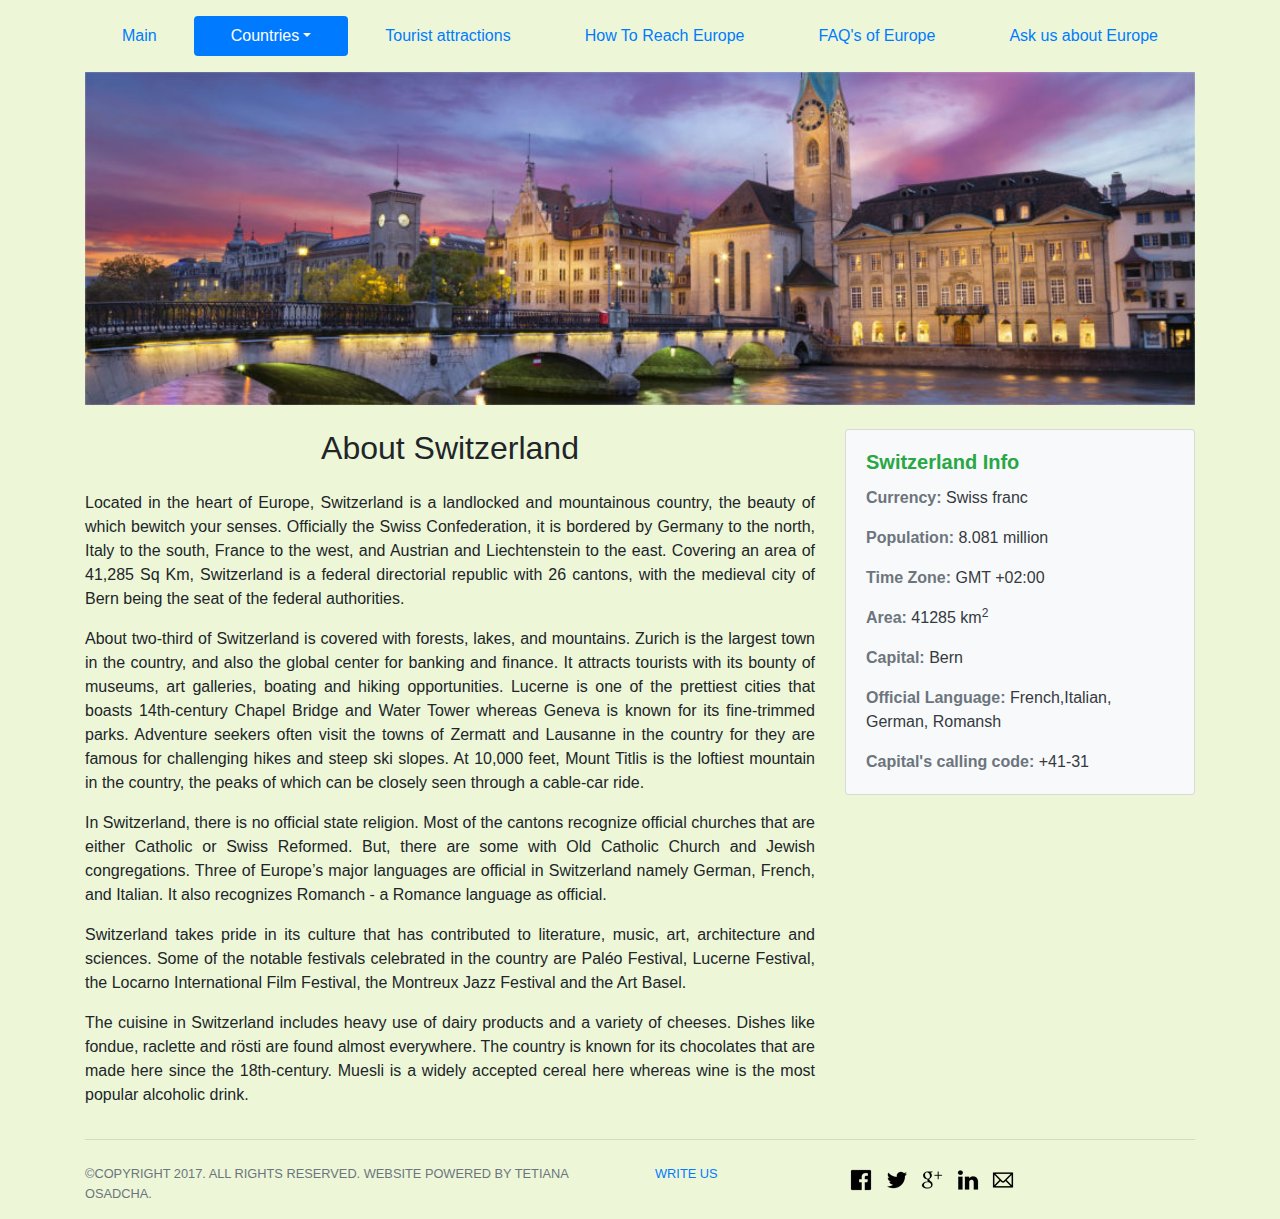
<file: Switzerland.html>
<!DOCTYPE html>
<html lang="en">
<head>
    <meta name="viewport" content="width=device-width, initial-scale=1, shrink-to-fit=no">
    <title>Europe Travel Guide</title>
    <link rel="stylesheet" href="https://maxcdn.bootstrapcdn.com/bootstrap/4.0.0/css/bootstrap.min.css">
    <link href="css/styles.css" type="text/css" rel="stylesheet"/>
</head>
<script>
    var countryName = "Switzerland";
</script>
<body>

<!--Menu-->

<div class="container my-3">
    <ul class="nav nav-pills nav-fill flex-column flex-sm-row">
        <li class="nav-item"><a href="index.html" class="nav-link">Main</a></li>
        <li class="nav-item dropdown"><a href="Countries.html" class="nav-link active dropdown-toggle" id="navbardrop"
                                         data-toggle="dropdown">Countries</a>
            <div class="dropdown-menu">
                <a class="dropdown-item" href="Countries.html">All countries</a>
                <a class="dropdown-item" href="France.html">France</a>
                <a class="dropdown-item" href="Germany.html">Germany</a>
                <a class="dropdown-item" href="Italy.html">Italy</a>
                <a class="dropdown-item" href="United-Kingdom.html">United Kingdom</a>
                <a class="dropdown-item" href="Spain.html">Spain</a>
                <a class="dropdown-item" href="Switzerland.html">Switzerland</a>
            </div>
        </li>
        <li class="nav-item"><a href="Tourist-attractions.html" class="nav-link">Tourist attractions</a></li>
        <li class="nav-item"><a href="How-To-Reach-Europe.html" class="nav-link">How To Reach Europe</a></li>
        <li class="nav-item"><a href="FAQ's-of-Europe.html" class="nav-link">FAQ's of Europe</a></li>
        <li class="nav-item"><a href="Ask-us-about-Europe.html" class="nav-link">Ask us about Europe</a></li>
    </ul>
</div>

<!--Carousel-->

<div class="container">
    <div class="image"><img src="img/18.jpg" class="img-fluid  w-100" alt="Switzerland"></div>
</div>

<!--Main information-->

<div class="container">
    <div class="row">
        <div class="col-lg-8 col-md-7 col-sm-12 col-xs-12">
            <h2 class="text-center my-4">About Switzerland</h2>
            <p class="text-justify">Located in the heart of Europe, Switzerland is a landlocked and mountainous country,
                the beauty of which bewitch your senses. Officially the Swiss Confederation, it is bordered by Germany
                to the north, Italy to the south, France to the west, and Austrian and Liechtenstein to the east.
                Covering an area of 41,285 Sq Km, Switzerland is a federal directorial republic with 26 cantons, with
                the medieval city of Bern being the seat of the federal authorities.</p>
            <p class="text-justify">About two-third of Switzerland is covered with forests, lakes, and mountains. Zurich
                is the largest town in the country, and also the global center for banking and finance. It attracts
                tourists with its bounty of museums, art galleries, boating and hiking opportunities. Lucerne is one of
                the prettiest cities that boasts 14th-century Chapel Bridge and Water Tower whereas Geneva is known for
                its fine-trimmed parks. Adventure seekers often visit the towns of Zermatt and Lausanne in the country
                for they are famous for challenging hikes and steep ski slopes. At 10,000 feet, Mount Titlis is the
                loftiest mountain in the country, the peaks of which can be closely seen through a cable-car ride.</p>
            <p class="text-justify">In Switzerland, there is no official state religion. Most of the cantons recognize
                official churches that are either Catholic or Swiss Reformed. But, there are some with Old Catholic
                Church and Jewish congregations. Three of Europe’s major languages are official in Switzerland namely
                German, French, and Italian. It also recognizes Romanch - a Romance language as official.</p>
            <p class="text-justify">Switzerland takes pride in its culture that has contributed to literature, music,
                art, architecture and sciences. Some of the notable festivals celebrated in the country are Paléo
                Festival, Lucerne Festival, the Locarno International Film Festival, the Montreux Jazz Festival and the
                Art Basel.</p>
            <p class="text-justify">The cuisine in Switzerland includes heavy use of dairy products and a variety of
                cheeses. Dishes like fondue, raclette and rösti are found almost everywhere. The country is known for
                its chocolates that are made here since the 18th-century. Muesli is a widely accepted cereal here
                whereas wine is the most popular alcoholic drink.</p>
        </div>
        <div class="col-lg-4 col-md-5 col-sm-10 col-xs-12 mt-4">
            <div class="card bg-light text-dark">
                <div class="card-body">
                    <ul class="list-group">
                        <h5 class="card-title text-success font-weight-bold">Switzerland Info</h5>
                        <p class="card-text"><span class="text-secondary font-weight-bold">Currency: </span><span
                                id="currency"></span></p>
                        <p class="card-text"><span class="text-secondary font-weight-bold">Population: </span><span
                                id="population"></span></p>
                        <p class="card-text"><span class="text-secondary font-weight-bold">Time Zone: </span><span
                                id="timeZone"></span></p>
                        <p class="card-text"><span class="text-secondary font-weight-bold">Area: </span><span
                                id="area"></span> km<sup>2</sup></p>
                        <p class="card-text"><span class="text-secondary font-weight-bold">Capital: </span><span
                                id="capital"></span></p>
                        <p class="card-text"><span
                                class="text-secondary font-weight-bold">Official Language: </span><span
                                id="language"></span></p>
                        <p class="card-text"><span
                                class="text-secondary font-weight-bold">Capital's calling code: </span><span
                                id="code"></span></p>
                    </ul>
                </div>
            </div>
        </div>
    </div>
</div>


<div class="container">
    <hr>
</div>

<!--Footer-->

<footer class="text-muted">
    <div class="container mt-4">
        <div class="row">
            <div class="col-lg-6 col-md-6 col-sm-12 col-xs-12">
                <p>&copy;COPYRIGHT 2017. ALL RIGHTS RESERVED. WEBSITE POWERED BY TETIANA OSADCHA.</p>
            </div>
            <div class="col-lg-2 col-md-2 col-sm-6 col-xs-6">
                <p><a href="#">WRITE US</a></p>
            </div>

            <!--Share Buttons-->

            <div class="col-lg-4 col-md-4 col-sm-6 col-xs-6">
                <ul class="share-buttons">
                    <li><a href="https://www.facebook.com/sharer/sharer.php?u=&quote=" title="Share on Facebook"
                           target="_blank"><img alt="Share on Facebook" src="img/Facebook.png" class="img-fluid"/></a>
                    </li>
                    <li><a href="https://twitter.com/intent/tweet?source=&text=:%20" target="_blank" title="Tweet"><img
                            alt="Tweet" src="img/Twitter.png" class="img-fluid"/></a></li>
                    <li><a href="https://plus.google.com/share?url=" target="_blank" title="Share on Google+"><img
                            alt="Share on Google+" src="img/Google+.png" class="img-fluid"/></a></li>
                    <li><a href="http://www.linkedin.com/shareArticle?mini=true&url=&title=&summary=&source="
                           target="_blank" title="Share on LinkedIn"><img alt="Share on LinkedIn" src="img/LinkedIn.png"
                                                                          class="img-fluid"/></a></li>
                    <li><a href="mailto:?subject=&body=:%20" target="_blank" title="Send email"><img alt="Send email"
                                                                                                     src="img/Email.png"
                                                                                                     class="img-fluid"/></a>
                    </li>
                </ul>
            </div>

        </div>
    </div>
</footer>

<script src="https://ajax.googleapis.com/ajax/libs/jquery/3.3.1/jquery.min.js"></script>
<script src="https://cdnjs.cloudflare.com/ajax/libs/popper.js/1.12.9/umd/popper.min.js"></script>
<script src="https://maxcdn.bootstrapcdn.com/bootstrap/4.0.0/js/bootstrap.min.js"></script>
<script src="js/scripts.js"></script>

</body>
</html>
</file>
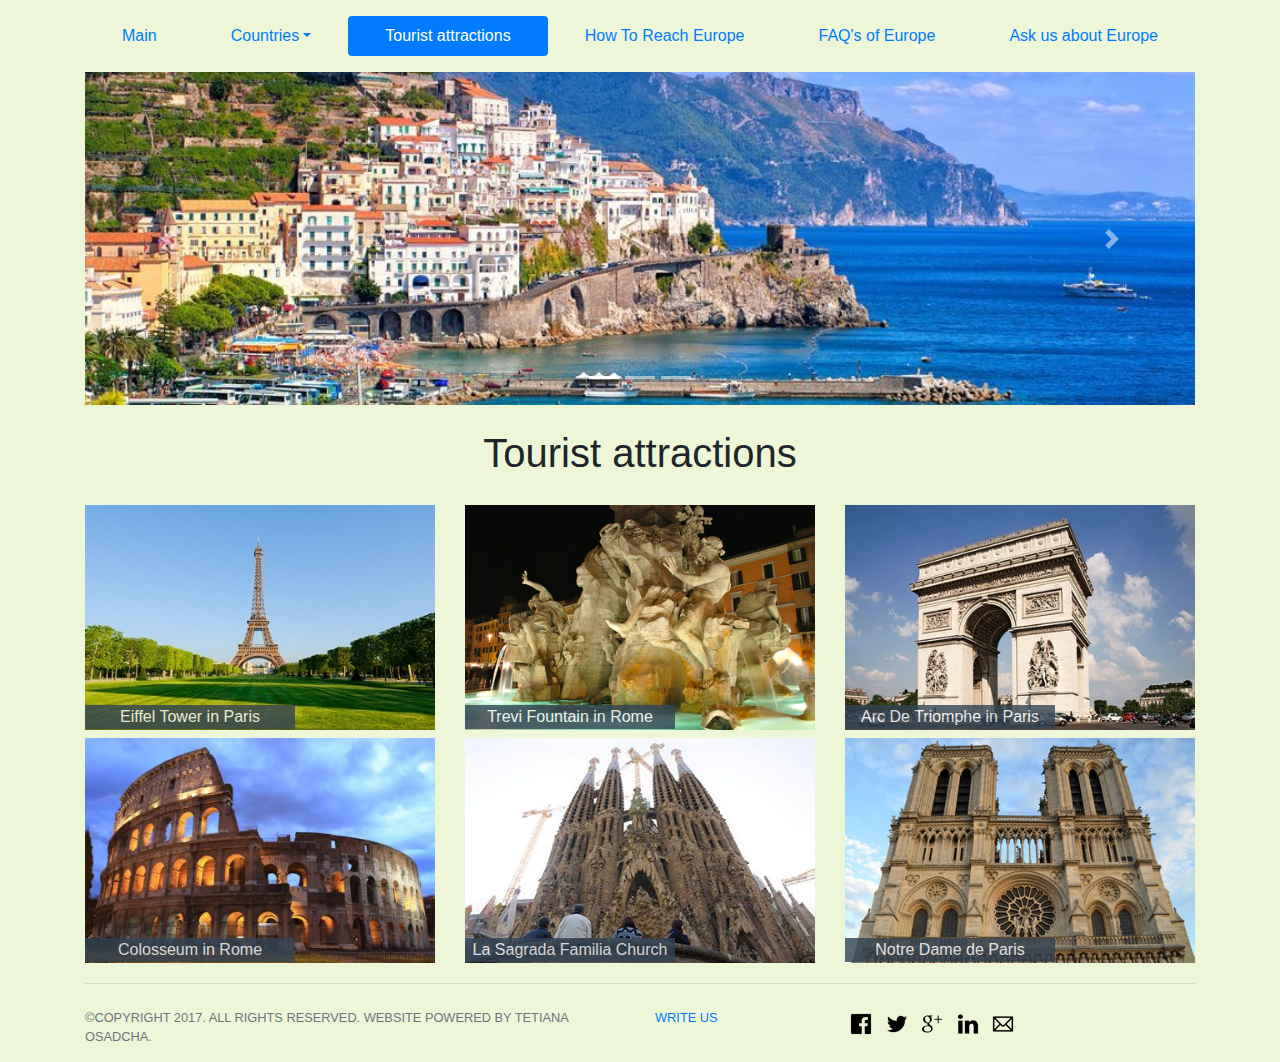
<file: Tourist-attractions.html>
<!DOCTYPE html>
<html lang="en">
<head>
    <meta name="viewport" content="width=device-width, initial-scale=1, shrink-to-fit=no">
    <title>Europe Travel Guide</title>
    <link rel="stylesheet" href="https://maxcdn.bootstrapcdn.com/bootstrap/4.0.0/css/bootstrap.min.css">
    <link href="css/styles.css" type="text/css" rel="stylesheet"/>
</head>
<body>

<!--Menu-->

<div class="container my-3">
    <ul class="nav nav-pills nav-fill flex-column flex-sm-row">
        <li class="nav-item"><a href="index.html" class="nav-link">Main</a></li>
        <li class="nav-item dropdown"><a href="Countries.html" class="nav-link dropdown-toggle" id="navbardrop"
                                         data-toggle="dropdown">Countries</a>
            <div class="dropdown-menu">
                <a class="dropdown-item" href="Countries.html">All countries</a>
                <a class="dropdown-item" href="France.html">France</a>
                <a class="dropdown-item" href="Germany.html">Germany</a>
                <a class="dropdown-item" href="Italy.html">Italy</a>
                <a class="dropdown-item" href="United-Kingdom.html">United Kingdom</a>
                <a class="dropdown-item" href="Spain.html">Spain</a>
                <a class="dropdown-item" href="Switzerland.html">Switzerland</a>
            </div>
        </li>
        <li class="nav-item"><a href="Tourist-attractions.html" class="nav-link active">Tourist attractions</a></li>
        <li class="nav-item"><a href="How-To-Reach-Europe.html" class="nav-link">How To Reach Europe</a></li>
        <li class="nav-item"><a href="FAQ's-of-Europe.html" class="nav-link">FAQ's of Europe</a></li>
        <li class="nav-item"><a href="Ask-us-about-Europe.html" class="nav-link">Ask us about Europe</a></li>
    </ul>
</div>

<!--Carousel-->

<div class="container">
    <div id="carouselExampleIndicators" class="carousel slide" data-ride="carousel">
        <ol class="carousel-indicators">
            <li class="active" data-target="#carouselExampleIndicators" data-slide-to="0"></li>
            <li data-target="#carouselExampleIndicators" data-slide-to="2"></li>
            <li data-target="#carouselExampleIndicators" data-slide-to="3"></li>
        </ol>
        <div class="carousel-inner">
            <div class="carousel-item active">
                <img src="img/7.jpg" alt="" class="d-block w-100">
            </div>
            <div class="carousel-item">
                <img src="img/8.jpg" alt="" class="d-block w-100">
            </div>
            <div class="carousel-item">
                <img src="img/9.jpg" alt="" class="d-block w-100">
            </div>
            <div class="carousel-item">
                <img src="img/10.jpg" alt="" class="d-block w-100">
            </div>
            <div class="carousel-item">
                <img src="img/11.jpg" alt="" class="d-block w-100">
            </div>
            <div class="carousel-item">
                <img src="img/12.jpg" alt="" class="d-block w-100">
            </div>
            <div class="carousel-item">
                <img src="img/13.jpg" alt="" class="d-block w-100">
            </div>
            <div class="carousel-item">
                <img src="img/14.jpg" alt="" class="d-block w-100">
            </div>
            <div class="carousel-item">
                <img src="img/15.jpg" alt="" class="d-block w-100">
            </div>
            <div class="carousel-item">
                <img src="img/16.jpg" alt="" class="d-block w-100">
            </div>
        </div>
        <a href="#carouselExampleIndicators" class="carousel-control-prev" role="button" data-slide="prev">
            <span class="carousel-control-prev-icon" aria-hidden="true"></span>
            <span class="sr-only">Previous</span>
        </a>
        <a href="#carouselExampleIndicators" class="carousel-control-next" role="button" data-slide="next">
            <span class="carousel-control-next-icon" aria-hidden="true"></span>
            <span class="sr-only">Next</span>
        </a>

    </div>
</div>

<!--Main information-->

<div class="container">
    <h1 class="text-center my-4">Tourist attractions</h1>
    <div class="row">
        <div class="col-lg-4 col-md-4 col-sm-12 col-xs-12">

            <div class="thumbnail text-center">
                <div class="image py-1"><a href="#"><img src="img/19.jpg" class="img-fluid" alt="Eiffel Tower in Paris"
                                                         data-toggle="modal" data-target="#myModal1"></a></div>
                <div class="caption center-block">Eiffel Tower in Paris</div>
                <div class="modal fade" id="myModal1">
                    <div class="modal-dialog">
                        <div class="modal-content">
                            <div class="modal-header">
                                <h4 class="modal-title"> About Eiffel Tower in Paris</h4>
                                <button type="button" class="close" data-dismiss="modal">&times;</button>
                            </div>
                            <div class="modal-body text-justify">
                                <p>Standing tall right in the heart of Paris, Eiffel Tower is a mesmerising visual gaze,
                                    bringing alive the city of romance. Also, famous as the ‘Iron Lady’, the Eiffel
                                    Tower
                                    holds a place in the Seven Wonders of the World. Boasting of a flamboyant
                                    architecture,
                                    Eiffel Tower is cherished as a landmark in the history of world building
                                    constructions.</p>
                            </div>
                            <div class="modal-footer">
                                <button type="button" class="btn btn-danger" data-dismiss="modal">Close</button>
                            </div>
                        </div>
                    </div>
                </div>
            </div>

            <div class="thumbnail text-center">
                <div class="image py-1"><a href="#"><img src="img/20.jpg" class="img-fluid" alt="Colosseum in Rome"
                                                         data-toggle="modal" data-target="#myModal2"></a>
                </div>
                <div class="caption center-block">Colosseum in Rome</div>
                <div class="modal fade" id="myModal2">
                    <div class="modal-dialog">
                        <div class="modal-content">
                            <div class="modal-header">
                                <h4 class="modal-title"> About Colosseum in Rome</h4>
                                <button type="button" class="close" data-dismiss="modal">&times;</button>
                            </div>
                            <div class="modal-body text-justify">
                                <p>The Colosseum is one of the most thrilling sights in Rome. This ancient arena has
                                    about
                                    50,000 seats. With a beautiful architecture, it gives a glimpse of the atmosphere
                                    when
                                    the gladiators used to fight with animals and also with each other. The whole
                                    structure
                                    has deep roots with underground complexes. These underground complexes are called
                                    hypogeum and were used to keep the caged animals.</p>
                            </div>
                            <div class="modal-footer">
                                <button type="button" class="btn btn-danger" data-dismiss="modal">Close</button>
                            </div>
                        </div>
                    </div>
                </div>
            </div>

        </div>

        <div class="col-lg-4 col-md-4 col-sm-12 col-xs-12">

            <div class="thumbnail text-center">
                <div class="image py-1"><a href="#"><img src="img/21.jpg" class="img-fluid"
                                                         alt="Trevi Fountain in Rome" data-toggle="modal"
                                                         data-target="#myModal3"></a></div>
                <div class="caption center-block">Trevi Fountain in Rome</div>
                <div class="modal fade" id="myModal3">
                    <div class="modal-dialog">
                        <div class="modal-content">
                            <div class="modal-header">
                                <h4 class="modal-title"> About Trevi Fountain in Rome</h4>
                                <button type="button" class="close" data-dismiss="modal">&times;</button>
                            </div>
                            <div class="modal-body text-justify">
                                <p>Trevi Fountain is a fountain in Rome, Italy in the district of Trevi. It was designed
                                    by
                                    Nicola Salvi an Italian architect and finished by Pietro Bracci. It's one of the
                                    oldest
                                    water sources in Rome . It’s one of the most famous fountains in the world and has
                                    even
                                    appeared in several movies, including ''La Dolce Vita''. It’s the biggest Baroque
                                    fountain in the city at 26.3 meters high and 49.15 meters wide. The foundation
                                    depicts
                                    water and the fact that water can give life and also grind down. The water spilled
                                    by
                                    the fountain daily is 80.000 cubic feet.</p>
                            </div>
                            <div class="modal-footer">
                                <button type="button" class="btn btn-danger" data-dismiss="modal">Close</button>
                            </div>
                        </div>
                    </div>
                </div>
            </div>

            <div class="thumbnail text-center">
                <div class="image py-1"><a href="#"><img src="img/22.jpg" class="img-fluid"
                                                         alt="La Sagrada Familia Church" data-toggle="modal"
                                                         data-target="#myModal4"></a></div>
                <div class="caption center-block">La Sagrada Familia Church</div>
                <div class="modal fade" id="myModal4">
                    <div class="modal-dialog">
                        <div class="modal-content">
                            <div class="modal-header">
                                <h4 class="modal-title"> About La Sagrada Familia Church</h4>
                                <button type="button" class="close" data-dismiss="modal">&times;</button>
                            </div>
                            <div class="modal-body text-justify">
                                <p>Catalan Architect Antoni Gaudi is remembered for his fantastic creations. La Sagrada
                                    Familia Church is one of his masterpieces. Located in Barcelona, the unfinished
                                    Catholic
                                    Church can be seen from any high point. Although the temple is still under
                                    construction,
                                    the majestic structure is marvellous to look at. Students of architecture and
                                    history
                                    visit La Sagrada Familia Church to study the history and structure.</p>

                                <p>It is one of the most famous landmarks in Barcelona. Travelers, who wish to see
                                    Gaudi’s
                                    architectural work, must visit the Cathedral. The construction started in 1882 and
                                    Diocese Francisco del Villar was the first architect, who started with the Gothic
                                    style
                                    design. Antoni Gaudi took over and he worked on designing the church till his death.
                                    He
                                    died in the year 1926 and the Church has been under construction for over a century.
                                    Gaudi took inspiration from nature and designed the Cathedral. The interior pillars
                                    resemble trees and a turtle and tortoise are holding the pillars. The interiors
                                    shall
                                    mesmerize the visitor because it looks magical from the inside.</p>

                                <p>It is one of the most famous works of Antoni Gaudi and he had predicted that someday,
                                    the city will be known for the Church. Antoni Gaudi is buried in the Cathedral.
                                    Gaudi
                                    may not have visualized that there would be elevators inside but it allows the
                                    visitors
                                    to see the lowest and highest point of the Church. The Cathedral is dedicated to the
                                    Holy Family (Sagrada Familia).</p>

                                <p>The best time to visit the church is from 9 AM to 12 PM. During peak season, it is
                                    hard
                                    to get an entry ticket. Travelers can buy the entry ticket online. It would be wise
                                    to
                                    buy ticket beforehand because you may have to stand in a queue for hours to get the
                                    entry ticket during peak season. La Sagrada Familia Church is not just any other
                                    Church;
                                    it is a work of art.</p>
                            </div>
                            <div class="modal-footer">
                                <button type="button" class="btn btn-danger" data-dismiss="modal">Close</button>
                            </div>
                        </div>
                    </div>
                </div>
            </div>

        </div>

        <div class="col-lg-4 col-md-4 col-sm-12 col-xs-12">

            <div class="thumbnail text-center">
                <div class="image py-1"><a href="#"><img src="img/23.jpg" class="img-fluid"
                                                         alt="Arc De Triomphe in Paris" data-toggle="modal"
                                                         data-target="#myModal5"></a></div>
                <div class="caption center-block">Arc De Triomphe in Paris</div>
                <div class="modal fade" id="myModal5">
                    <div class="modal-dialog">
                        <div class="modal-content">
                            <div class="modal-header">
                                <h4 class="modal-title"> About Arc De Triomphe in Paris</h4>
                                <button type="button" class="close" data-dismiss="modal">&times;</button>
                            </div>
                            <div class="modal-body text-justify">
                                <p>Arc De Triomphe has been one of the most famous monuments and landmark of tourist
                                    attraction in Paris that stands right at the centre of the Place Charles de Gaulle
                                    also called as the “Place de l’Étoile“. Situated on the western side of the famous
                                    Champs-Élysées, the arc is a part of L’Axe historique, a series of grand monuments
                                    and gracious boulevards extending from Louvre Palace to the exterior of the
                                    city.</p>
                                <p>Arc de Triomphe was ordered to be constructed by the then emperor of France,
                                    Napoleon in 1806 as a tribute to his Grand Armée brave hearts who lost their lives
                                    in the Napoleonic war. Napoleon was inspired by the Roman Arch of Titus and wanted
                                    to build his 19th century version of the monument. The monument was built between
                                    1806 and 1836. In 1810, Napoleon had entered Paris from under a huge wooden model of
                                    the anticipated future arc with his new wife Marie-Louise.</p>

                                <p>The construction of the arc was stopped after Napoleon’s defeat in 1814, but resumed
                                    during the reign of King Louis-Philippe from 1826. Napoleon did not see the complete
                                    structure that was inaugurated in 1836. However, his body was brought from Saint
                                    Helena to Paris from under the arc in 1840 for the final rites to his resting place
                                    in Les Invalides. The arc has seen both victory marches as well as defeats. After
                                    the end of the World War I, Charles Godefroy flew his fighter plane through the Arc
                                    de Triomphe as a tribute to the soldiers killed in the war. It saw marches of
                                    Germans in 1871 (Franco-Prussian War) and Nazis (World War II). The arc also
                                    witnessed two unsuccessful assassinations against Charles De Gaulle and Jacques
                                    Chirac, who survived.</p>
                            </div>
                            <div class="modal-footer">
                                <button type="button" class="btn btn-danger" data-dismiss="modal">Close</button>
                            </div>
                        </div>
                    </div>
                </div>
            </div>

            <div class="thumbnail text-center">
                <div class="image py-1"><a href="#"><img src="img/24.jpg" class="img-fluid"
                                                         alt="Notre Dame de Paris" data-toggle="modal"
                                                         data-target="#myModal6"></a></div>
                <div class="caption center-block">Notre Dame de Paris</div>
                <div class="modal fade" id="myModal6">
                    <div class="modal-dialog">
                        <div class="modal-content">
                            <div class="modal-header">
                                <h4 class="modal-title"> About Notre Dame de Paris</h4>
                                <button type="button" class="close" data-dismiss="modal">&times;</button>
                            </div>
                            <div class="modal-body text-justify">
                                <p>Notre Dame de Paris is a world famous Catholic Cathedral that boasts of magnificent
                                    French Gothic structures. . Situated on the Île de la Cité in the fourth
                                    arrondissement
                                    of Paris, it is also called as ‘Our Lady of Paris’.</p>
                                <p>The construction history of Notre Dame de Paris dates back to 1160, when the then
                                    Bishop
                                    Maurice de Sully ordered demolition of the Paris cathedral, Saint-Étienne (St
                                    Stephen's)
                                    calling it unworthy. On its place, the foundation stone of Notre Dame de Paris was
                                    laid
                                    either by Sully or Pope Alexander III in 1163. The high altar was later consecrated
                                    in
                                    1189. While sections like the western façade and the choir were ready by 1250,
                                    others
                                    like chapels, porches and various individual embellishments were incorporated during
                                    the
                                    next 100 years. The cathedral was completed in 1345. While Sully dedicated his life
                                    and
                                    finances for the construction, various architectures contributed to the building,
                                    which
                                    is evident from the different architectures in the Cathedral.</p>
                            </div>
                            <div class="modal-footer">
                                <button type="button" class="btn btn-danger" data-dismiss="modal">Close</button>
                            </div>
                        </div>
                    </div>
                </div>
            </div>

        </div>

    </div>
</div>


<div class="container">
    <hr>
</div>

<!--Footer-->

<footer class="text-muted">
    <div class="container mt-4">
        <div class="row">
            <div class="col-lg-6 col-md-6 col-sm-12 col-xs-12">
                <p>&copy;COPYRIGHT 2017. ALL RIGHTS RESERVED. WEBSITE POWERED BY TETIANA OSADCHA.</p>
            </div>
            <div class="col-lg-2 col-md-2 col-sm-6 col-xs-6">
                <p><a href="#">WRITE US</a></p>
            </div>

            <!--Share Buttons-->

            <div class="col-lg-4 col-md-4 col-sm-6 col-xs-6">
                <ul class="share-buttons">
                    <li><a href="https://www.facebook.com/sharer/sharer.php?u=&quote=" title="Share on Facebook"
                           target="_blank"><img alt="Share on Facebook" src="img/Facebook.png" class="img-fluid"/></a>
                    </li>
                    <li><a href="https://twitter.com/intent/tweet?source=&text=:%20" target="_blank" title="Tweet"><img
                            alt="Tweet" src="img/Twitter.png" class="img-fluid"/></a></li>
                    <li><a href="https://plus.google.com/share?url=" target="_blank" title="Share on Google+"><img
                            alt="Share on Google+" src="img/Google+.png" class="img-fluid"/></a></li>
                    <li><a href="http://www.linkedin.com/shareArticle?mini=true&url=&title=&summary=&source="
                           target="_blank" title="Share on LinkedIn"><img alt="Share on LinkedIn" src="img/LinkedIn.png"
                                                                          class="img-fluid"/></a></li>
                    <li><a href="mailto:?subject=&body=:%20" target="_blank" title="Send email"><img alt="Send email"
                                                                                                     src="img/Email.png"
                                                                                                     class="img-fluid"/></a>
                    </li>
                </ul>
            </div>

        </div>
    </div>
</footer>


<script src="https://ajax.googleapis.com/ajax/libs/jquery/3.3.1/jquery.min.js"></script>
<script src="https://cdnjs.cloudflare.com/ajax/libs/popper.js/1.12.9/umd/popper.min.js"></script>
<script src="https://maxcdn.bootstrapcdn.com/bootstrap/4.0.0/js/bootstrap.min.js"></script>
<script src="js/scripts.js"></script>

</body>
</html>
</file>
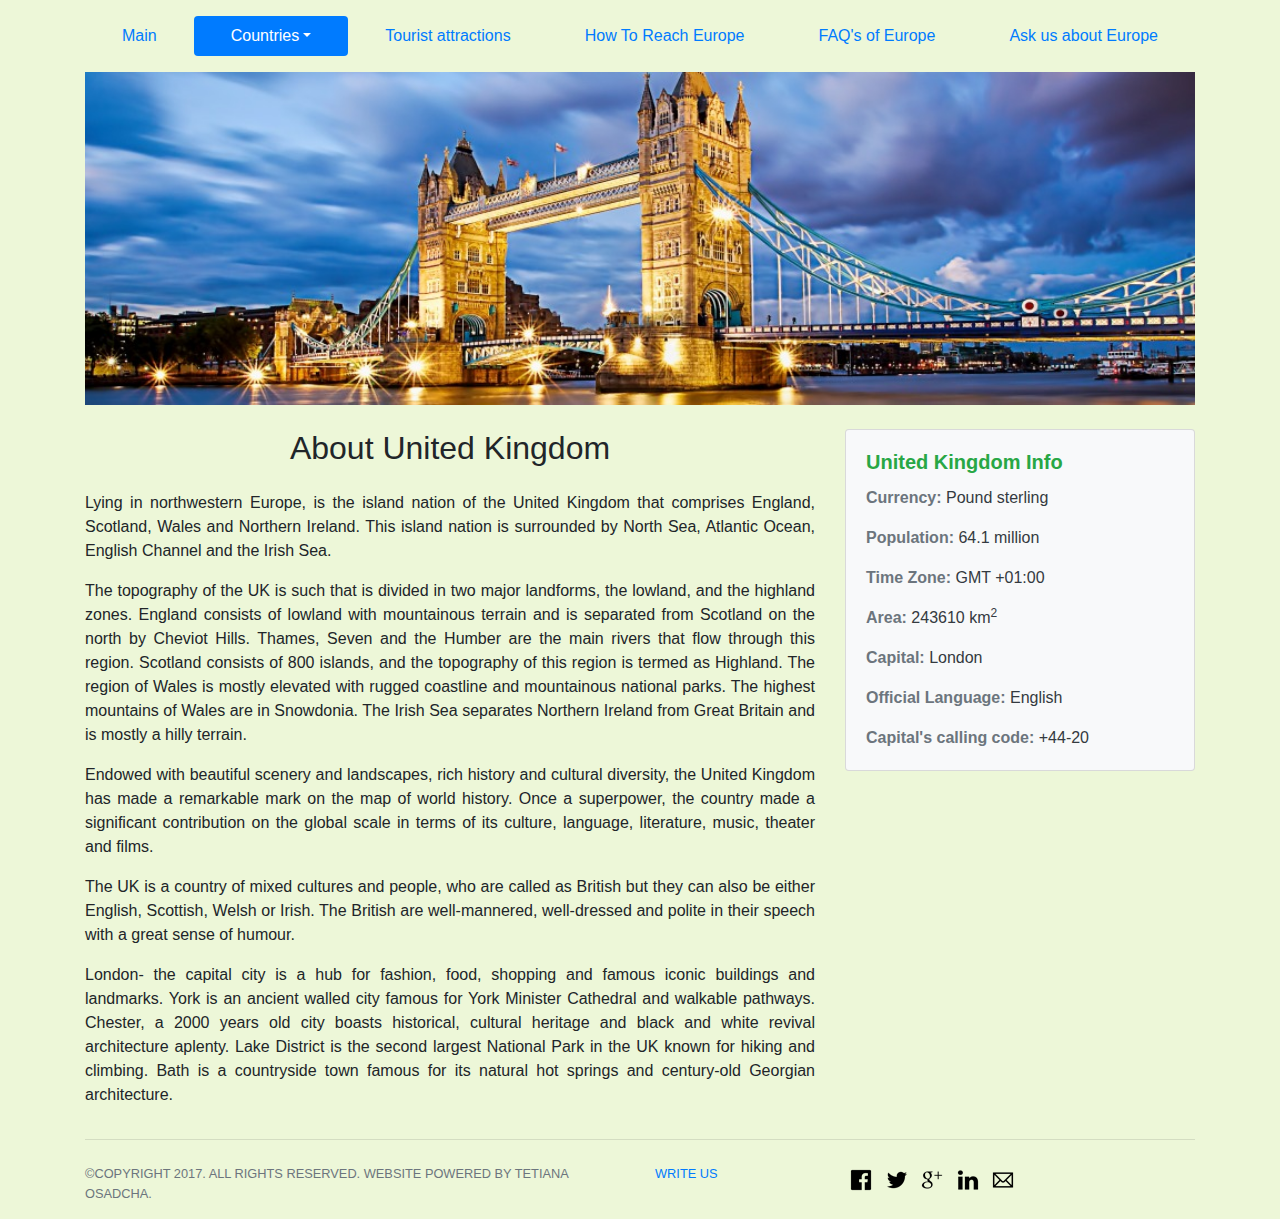
<file: United-Kingdom.html>
<!DOCTYPE html>
<html lang="en">
<head>
    <meta name="viewport" content="width=device-width, initial-scale=1, shrink-to-fit=no">
    <title>Europe Travel Guide</title>
    <link rel="stylesheet" href="https://maxcdn.bootstrapcdn.com/bootstrap/4.0.0/css/bootstrap.min.css">
    <link href="css/styles.css" type="text/css" rel="stylesheet"/>
</head>
<script>
    var countryName = "UnitedKingdom";
</script>
<body>

<!--Menu-->

<div class="container my-3">
    <ul class="nav nav-pills nav-fill flex-column flex-sm-row">
        <li class="nav-item"><a href="index.html" class="nav-link">Main</a></li>
        <li class="nav-item dropdown"><a href="Countries.html" class="nav-link active dropdown-toggle" id="navbardrop"
                                         data-toggle="dropdown">Countries</a>
            <div class="dropdown-menu">
                <a class="dropdown-item" href="Countries.html">All countries</a>
                <a class="dropdown-item" href="France.html">France</a>
                <a class="dropdown-item" href="Germany.html">Germany</a>
                <a class="dropdown-item" href="Italy.html">Italy</a>
                <a class="dropdown-item" href="United-Kingdom.html">United Kingdom</a>
                <a class="dropdown-item" href="Spain.html">Spain</a>
                <a class="dropdown-item" href="Switzerland.html">Switzerland</a>
            </div>
        </li>
        <li class="nav-item"><a href="Tourist-attractions.html" class="nav-link">Tourist attractions</a></li>
        <li class="nav-item"><a href="How-To-Reach-Europe.html" class="nav-link">How To Reach Europe</a></li>
        <li class="nav-item"><a href="FAQ's-of-Europe.html" class="nav-link">FAQ's of Europe</a></li>
        <li class="nav-item"><a href="Ask-us-about-Europe.html" class="nav-link">Ask us about Europe</a></li>
    </ul>
</div>

<!--Carousel-->

<div class="container">
    <div class="image"><img src="img/16.jpg" class="img-fluid w-100" alt="United Kingdom"></div>
</div>

<!--Main information-->

<div class="container">
    <div class="row">
        <div class="col-lg-8 col-md-7 col-sm-12 col-xs-12">
            <h2 class="text-center my-4">About United Kingdom</h2>
            <p class="text-justify">Lying in northwestern Europe, is the island nation of the United Kingdom that
                comprises England, Scotland, Wales and Northern Ireland. This island nation is surrounded by North Sea,
                Atlantic Ocean, English Channel and the Irish Sea.</p>
            <p class="text-justify">The topography of the UK is such that is divided in two major landforms, the
                lowland, and the highland zones. England consists of lowland with mountainous terrain and is separated
                from Scotland on the north by Cheviot Hills. Thames, Seven and the Humber are the main rivers that flow
                through this region. Scotland consists of 800 islands, and the topography of this region is termed as
                Highland. The region of Wales is mostly elevated with rugged coastline and mountainous national parks.
                The highest mountains of Wales are in Snowdonia. The Irish Sea separates Northern Ireland from Great
                Britain and is mostly a hilly terrain.</p>
            <p class="text-justify">Endowed with beautiful scenery and landscapes, rich history and cultural diversity,
                the United Kingdom has made a remarkable mark on the map of world history. Once a superpower, the
                country made a significant contribution on the global scale in terms of its culture, language,
                literature, music, theater and films.
            </p>
            <p class="text-justify">The UK is a country of mixed cultures and people, who are called as British but they
                can also be either English, Scottish, Welsh or Irish. The British are well-mannered, well-dressed and
                polite in their speech with a great sense of humour.</p>
            <p class="text-justify">London- the capital city is a hub for fashion, food, shopping and famous iconic
                buildings and landmarks. York is an ancient walled city famous for York Minister Cathedral and walkable
                pathways. Chester, a 2000 years old city boasts historical, cultural heritage and black and white
                revival architecture aplenty. Lake District is the second largest National Park in the UK known for
                hiking and climbing. Bath is a countryside town famous for its natural hot springs and century-old
                Georgian architecture.</p>
        </div>
        <div class="col-lg-4 col-md-5 col-sm-10 col-xs-12 mt-4">
            <div class="card bg-light text-dark">
                <div class="card-body">
                    <ul class="list-group">
                        <h5 class="card-title text-success font-weight-bold">United Kingdom Info</h5>
                        <p class="card-text"><span class="text-secondary font-weight-bold">Currency: </span><span
                                id="currency"></span></p>
                        <p class="card-text"><span class="text-secondary font-weight-bold">Population: </span><span
                                id="population"></span></p>
                        <p class="card-text"><span class="text-secondary font-weight-bold">Time Zone: </span><span
                                id="timeZone"></span></p>
                        <p class="card-text"><span class="text-secondary font-weight-bold">Area: </span><span
                                id="area"></span> km<sup>2</sup></p>
                        <p class="card-text"><span class="text-secondary font-weight-bold">Capital: </span><span
                                id="capital"></span></p>
                        <p class="card-text"><span
                                class="text-secondary font-weight-bold">Official Language: </span><span
                                id="language"></span></p>
                        <p class="card-text"><span
                                class="text-secondary font-weight-bold">Capital's calling code: </span><span
                                id="code"></span></p>
                    </ul>
                </div>
            </div>
        </div>
    </div>
</div>


<div class="container">
    <hr>
</div>

<!--Footer-->

<footer class="text-muted">
    <div class="container mt-4">
        <div class="row">
            <div class="col-lg-6 col-md-6 col-sm-12 col-xs-12">
                <p>&copy;COPYRIGHT 2017. ALL RIGHTS RESERVED. WEBSITE POWERED BY TETIANA OSADCHA.</p>
            </div>
            <div class="col-lg-2 col-md-2 col-sm-6 col-xs-6">
                <p><a href="#">WRITE US</a></p>
            </div>

            <!--Share Buttons-->

            <div class="col-lg-4 col-md-4 col-sm-6 col-xs-6">
                <ul class="share-buttons">
                    <li><a href="https://www.facebook.com/sharer/sharer.php?u=&quote=" title="Share on Facebook"
                           target="_blank"><img alt="Share on Facebook" src="img/Facebook.png" class="img-fluid"/></a>
                    </li>
                    <li><a href="https://twitter.com/intent/tweet?source=&text=:%20" target="_blank" title="Tweet"><img
                            alt="Tweet" src="img/Twitter.png" class="img-fluid"/></a></li>
                    <li><a href="https://plus.google.com/share?url=" target="_blank" title="Share on Google+"><img
                            alt="Share on Google+" src="img/Google+.png" class="img-fluid"/></a></li>
                    <li><a href="http://www.linkedin.com/shareArticle?mini=true&url=&title=&summary=&source="
                           target="_blank" title="Share on LinkedIn"><img alt="Share on LinkedIn" src="img/LinkedIn.png"
                                                                          class="img-fluid"/></a></li>
                    <li><a href="mailto:?subject=&body=:%20" target="_blank" title="Send email"><img alt="Send email"
                                                                                                     src="img/Email.png"
                                                                                                     class="img-fluid"/></a>
                    </li>
                </ul>
            </div>

        </div>
    </div>
</footer>

<script src="https://ajax.googleapis.com/ajax/libs/jquery/3.3.1/jquery.min.js"></script>
<script src="https://cdnjs.cloudflare.com/ajax/libs/popper.js/1.12.9/umd/popper.min.js"></script>
<script src="https://maxcdn.bootstrapcdn.com/bootstrap/4.0.0/js/bootstrap.min.js"></script>
<script src="js/scripts.js"></script>

</body>
</html>
</file>
<file: css/styles.css>
body {
    background: url(../img/19.png);
    background-size: 100%;
}

/*Share buttons*/

ul.share-buttons {
    list-style: none;
    padding: 0;
}

ul.share-buttons li {
    display: inline;
}

/*Captions for images*/

.thumbnail {
    position: relative;
}

.caption {
    position: absolute;
    bottom: 2%;
    left: 0;
    width: 60%;
    color: #FFF;
    background-color: #345;
    opacity: .80;
}

/*Footer*/
footer {
    font-size: 0.8em;
}
</file>
